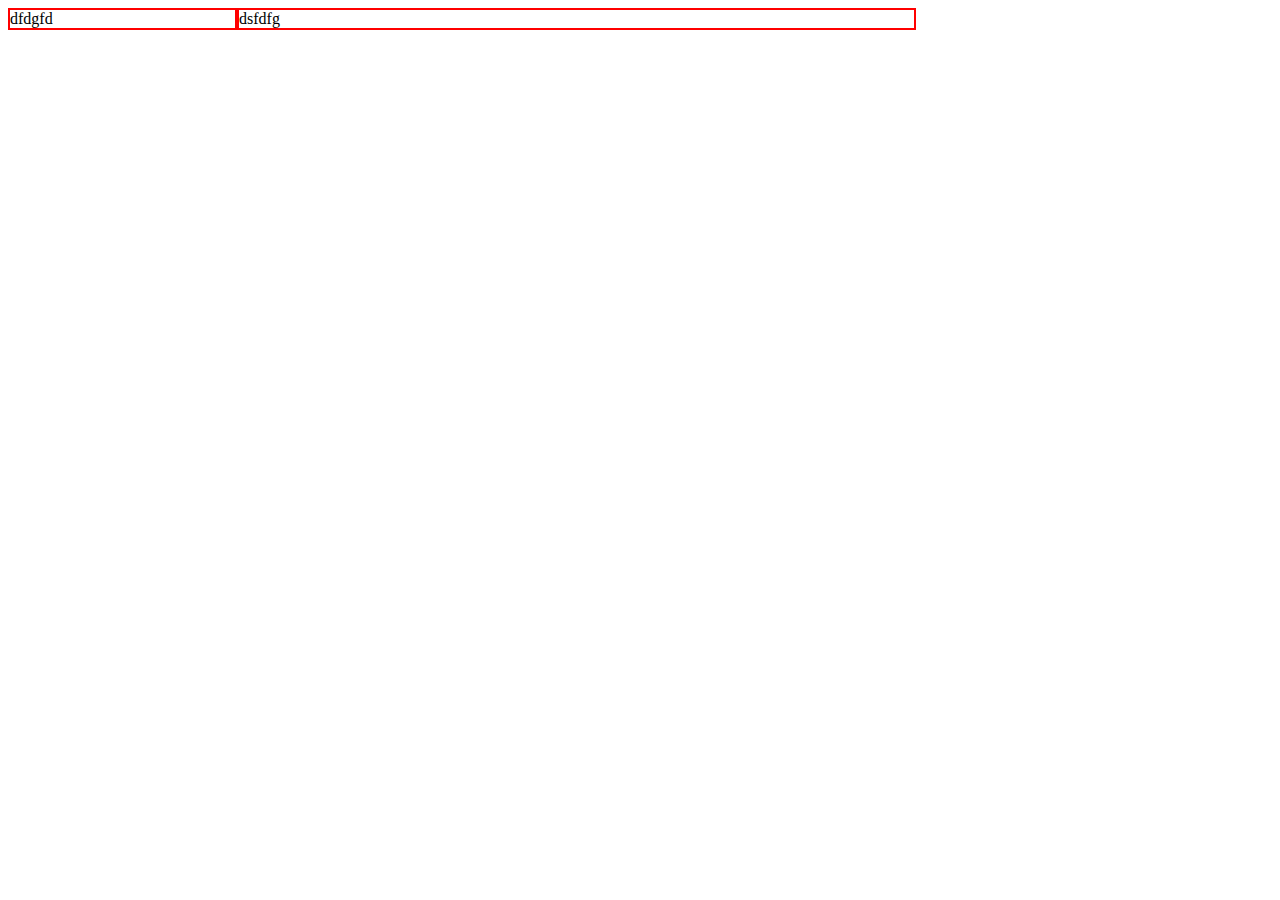
<file: Project_1/index.html>
<!DOCTYPE html>
<html lang="en">
<head>
    <meta charset="UTF-8">
    <meta name="viewport" content="width=device-width, initial-scale=1.0">
    <link rel="stylesheet" href="Style.css">
    <link rel="stylesheet" href="utility.css">
    <title>Spotify</title>
</head>
<body>
    <div class="container flex">
        <div class="left red-border">
            dfdgfd
        </div>
        <div class="right red-border">
            dsfdfg
        </div>
    </div>
</body>
</html>
</file>
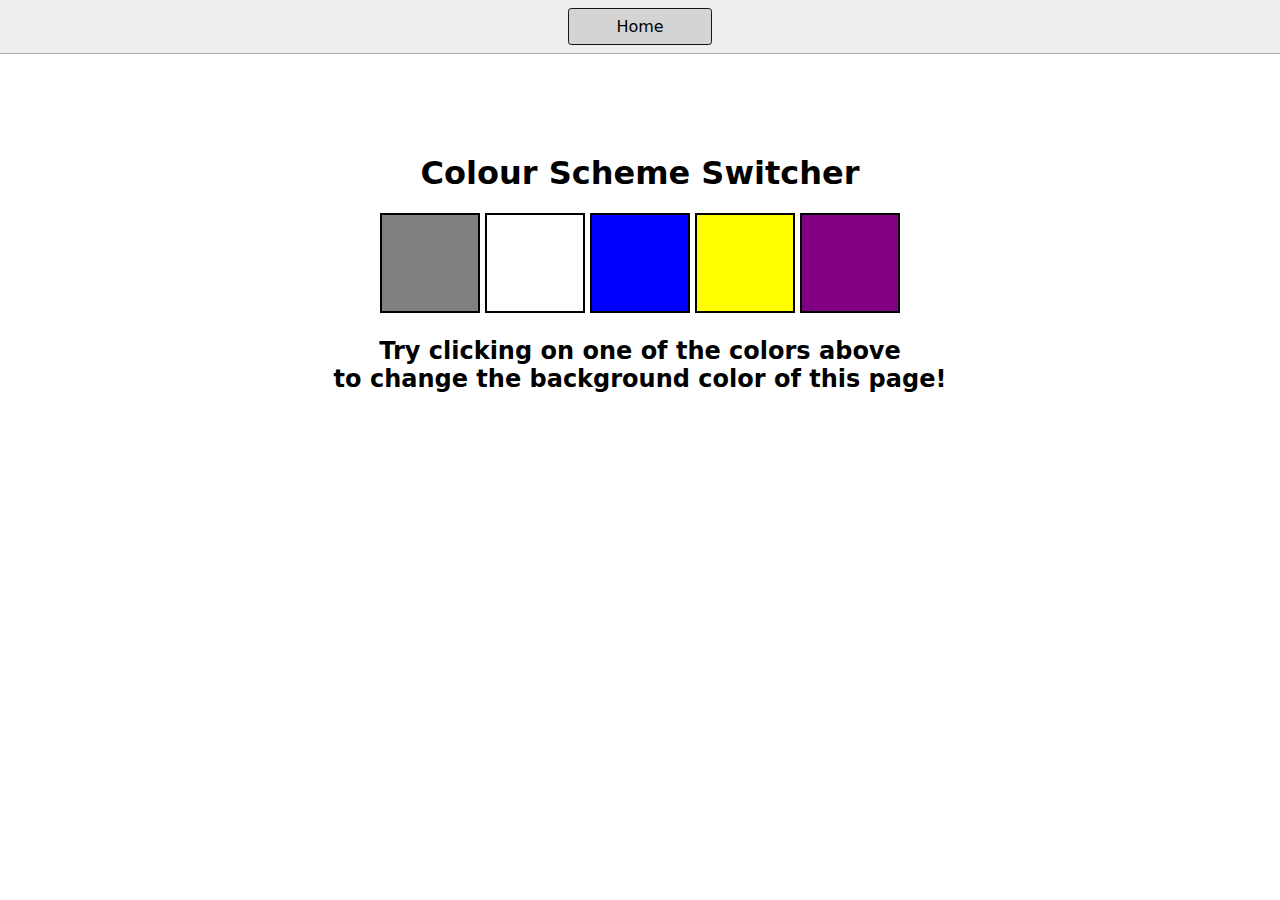
<file: Projects/Project_1/index.html>
<!DOCTYPE html>
<html lang="en">
<head>
    <meta charset="UTF-8">
    <meta name="viewport" content="width=device-width, initial-scale=1.0">
    <title>Colour Changer</title>
    <link rel="stylesheet" href="style.css">
</head>
<body>
    <nav>
        <a href="/" aria-current="page">Home</a>
    </nav>
    
    <div class="box">
        <h1>Colour Scheme Switcher</h1>
        <span class="button" id="gray"></span>
        <span class="button" id="white"></span>
        <span class="button" id="blue"></span>
        <span class="button" id="yellow"></span>
        <span class="button" id="purple"></span>
        <h2>
            Try clicking on one of the colors above
            <span>to change the background color of this page!</span>
        </h2>
    </div>
    <script src="script.js"></script>
</body>
</html>
</file>
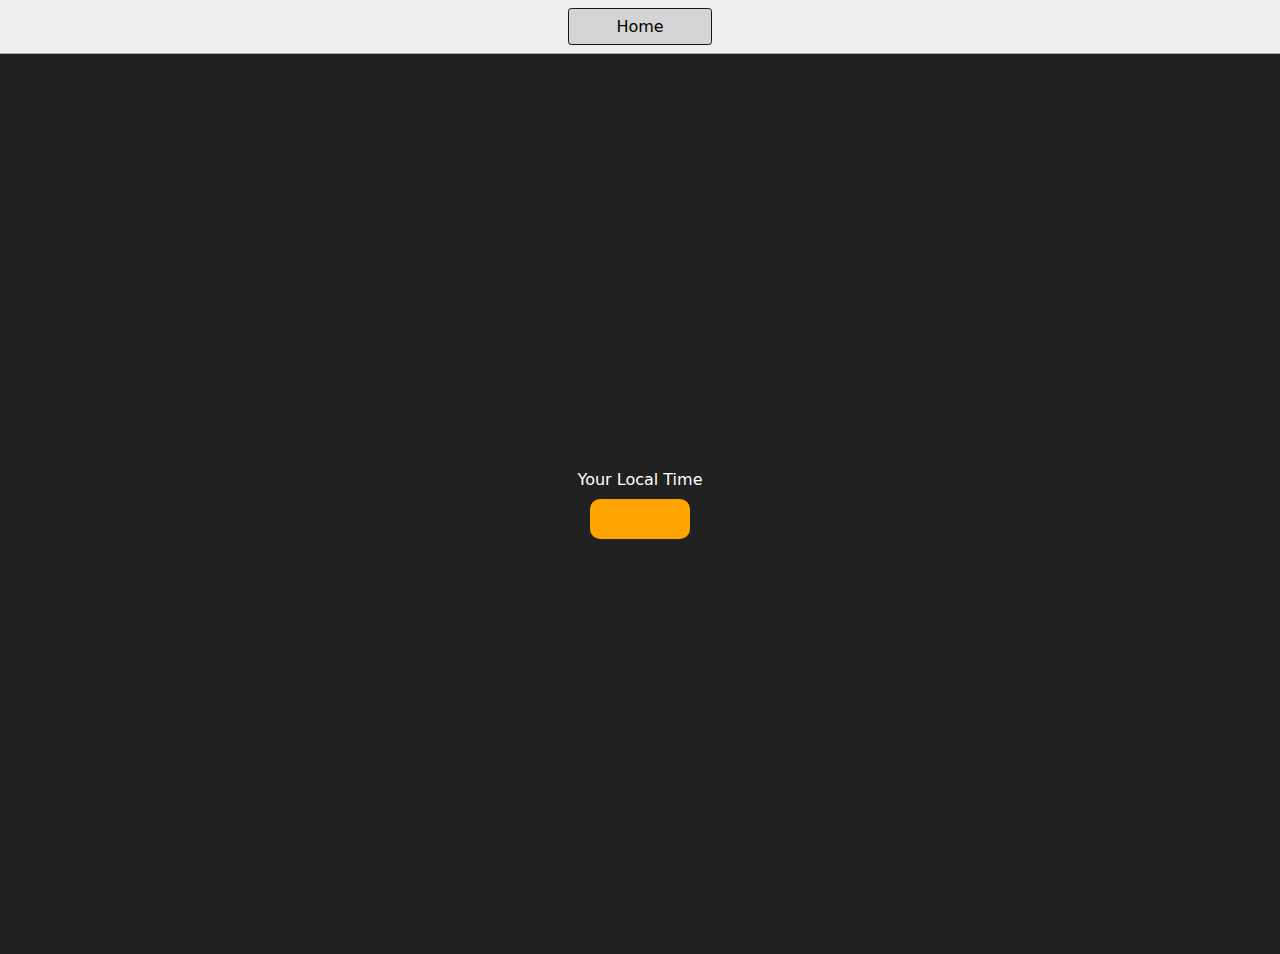
<file: Projects/Project_3/index.html>
<!DOCTYPE html>
<html lang="en">
<head>
    <meta charset="UTF-8">
    <meta name="viewport" content="width=device-width, initial-scale=1.0">
    <title>Digital Clock</title>
    <link rel="stylesheet" href="style.css">
</head>
<body>
    <nav>
        <a href="/" aria-current="page">Home</a>
    </nav>
    <div class="main">
        <div id="banner"><span>Your Local Time</span></div>
        <div id="clock"></div>
    </div>
    <script src="script.js"></script>
</body>
</html>
</file>
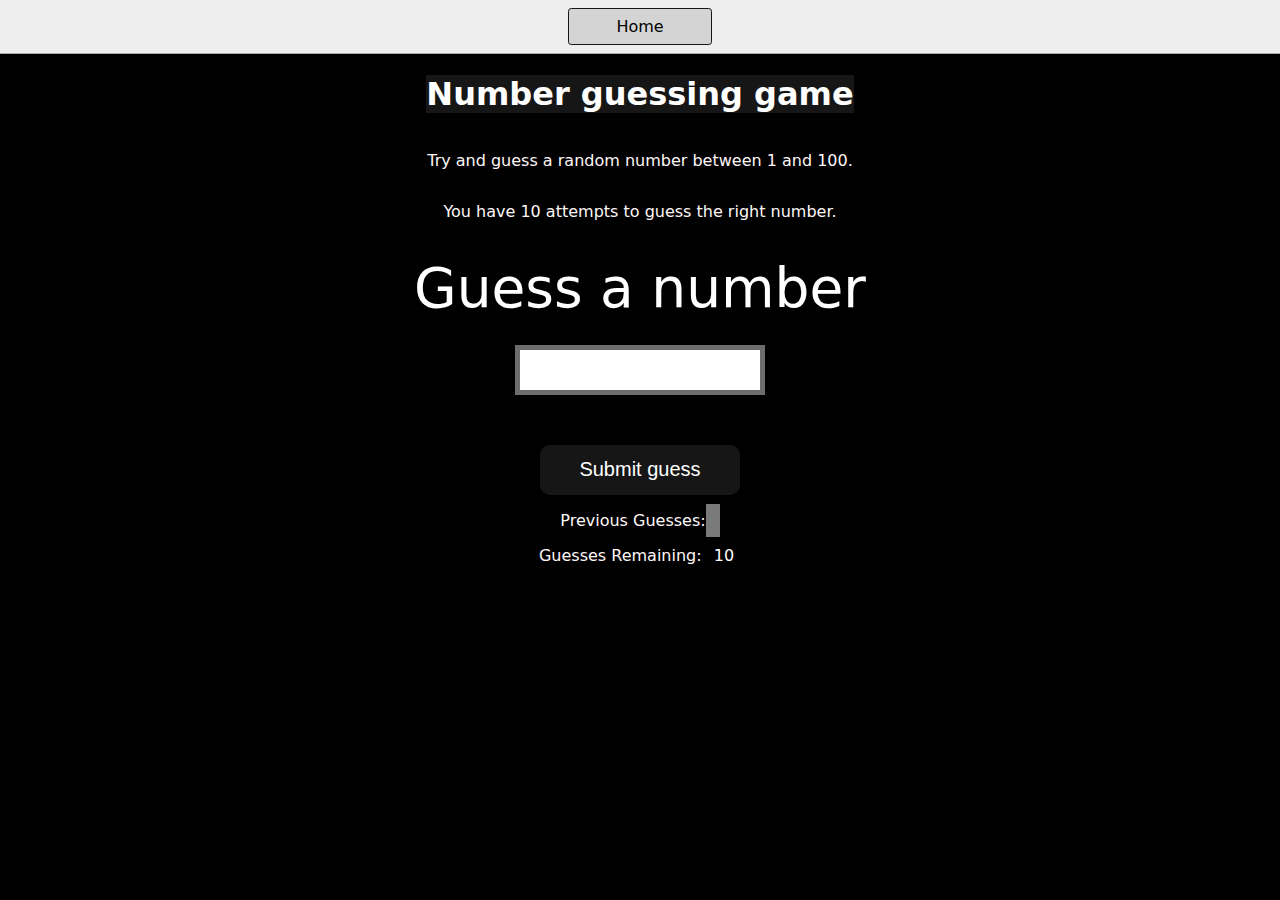
<file: Projects/Project_4/Index.html>
<!DOCTYPE html>
<html lang="en">

<head>
    <meta charset="UTF-8">
    <meta name="viewport" content="width=device-width, initial-scale=1.0">
    <title>Guess Number</title>
    <link rel="stylesheet" href="style.css">
</head>

<body>
    <nav>
        <a href="/" aria-current="page">Home</a>
    </nav>

    <div class="main">
        <h1>Number guessing game</h1>
        <p>Try and guess a random number between 1 and 100.</p>
        <p>You have 10 attempts to guess the right number.</p><br>
        <form class="form">
            <label for="guessField" id="guess">Guess a number</label>
                <input type="text" id="guessField" class="guessField">
                <input type="submit" id="subt" value="Submit guess" class="guessSubmit">
        </form>
        <div class="resultParas">
            <p >Previous Guesses: <span class="guesses"></span></p>
            <p >Guesses Remaining: <span class="lastResult">10</span></p>
            <p class="lowOrHi"></p>
        </div>
    </div>
    <script src="script.js"></script>
</body>

</html>
</file>
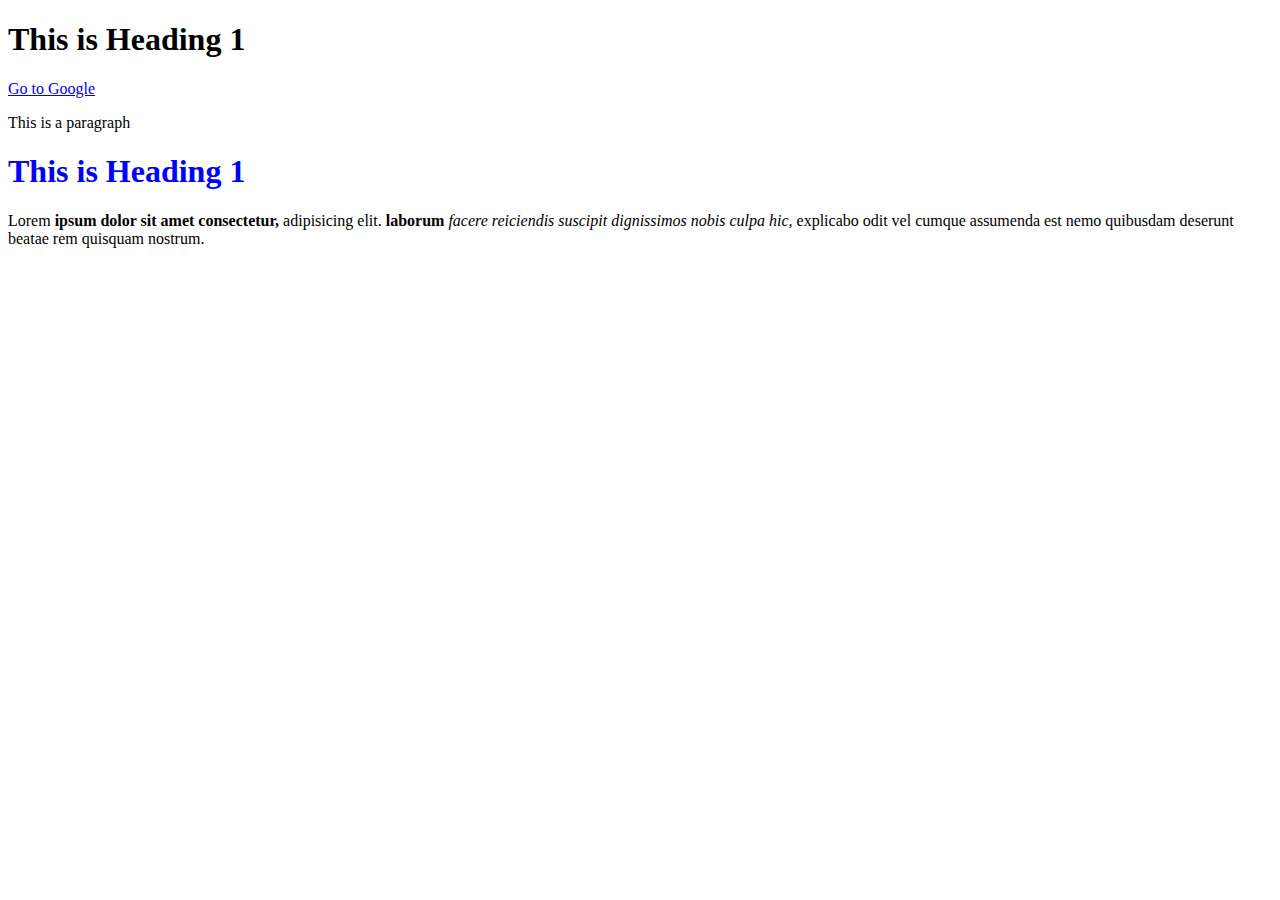
<file: HTML/Day_1.html>
<!DOCTYPE html>
<!--All html document must start with a document type declaration -->

<html>
  <!--The html document start with <html> and end with </html> -->

  <title>Day 1</title>
  <!--This is a title tage used for webite title name-->

  <body>
    <!--The visible part of the html document is between <body> and -->

    <h1>This is Heading 1</h1>
    <!--The element is everything from the start tag to the end tag-->

    <a href="https://www.google.com/">Go to Google</a>
    <!--Attributes provide additional information about element 
        Attributes are always specified in the start tag.
        such as : href, src, width and height, alt, style, lang, title-->

    <p>This is a paragraph</p>
    <!--The html <p> element define a paragraph 
        <hr> : use to horizontal line separate content.
        <br> : use to break line.
        <pre> : use to define preformatted text.-->

    <h1 style="color: blue">This is Heading 1</h1>
    <!--The html style attribute is used to add style to an element
        such as : background-color, color, font-family, font-size, text-align -->

    <p>
      Lorem <b>ipsum dolor sit amet consectetur,</b> adipisicing elit. <strong>laborum</strong>
      <i>facere reiciendis suscipit dignissimos nobis culpa hic,</i> explicabo odit vel
      cumque assumenda est nemo quibusdam deserunt beatae rem quisquam nostrum.
    </p>
    <!--Formatting used for defining text with a special meaning.
        <b> - Bold text
        <strong> - Important text
        <i> - Italic text
        <em> - Emphasized text
        <mark> - Marked text
        <small> - Smaller text
        <del> - Deleted text
        <ins> - Inserted text
        <sub> - Subscript text
        <sup> - Superscript text-->
            
  </body>
</html>
</file>
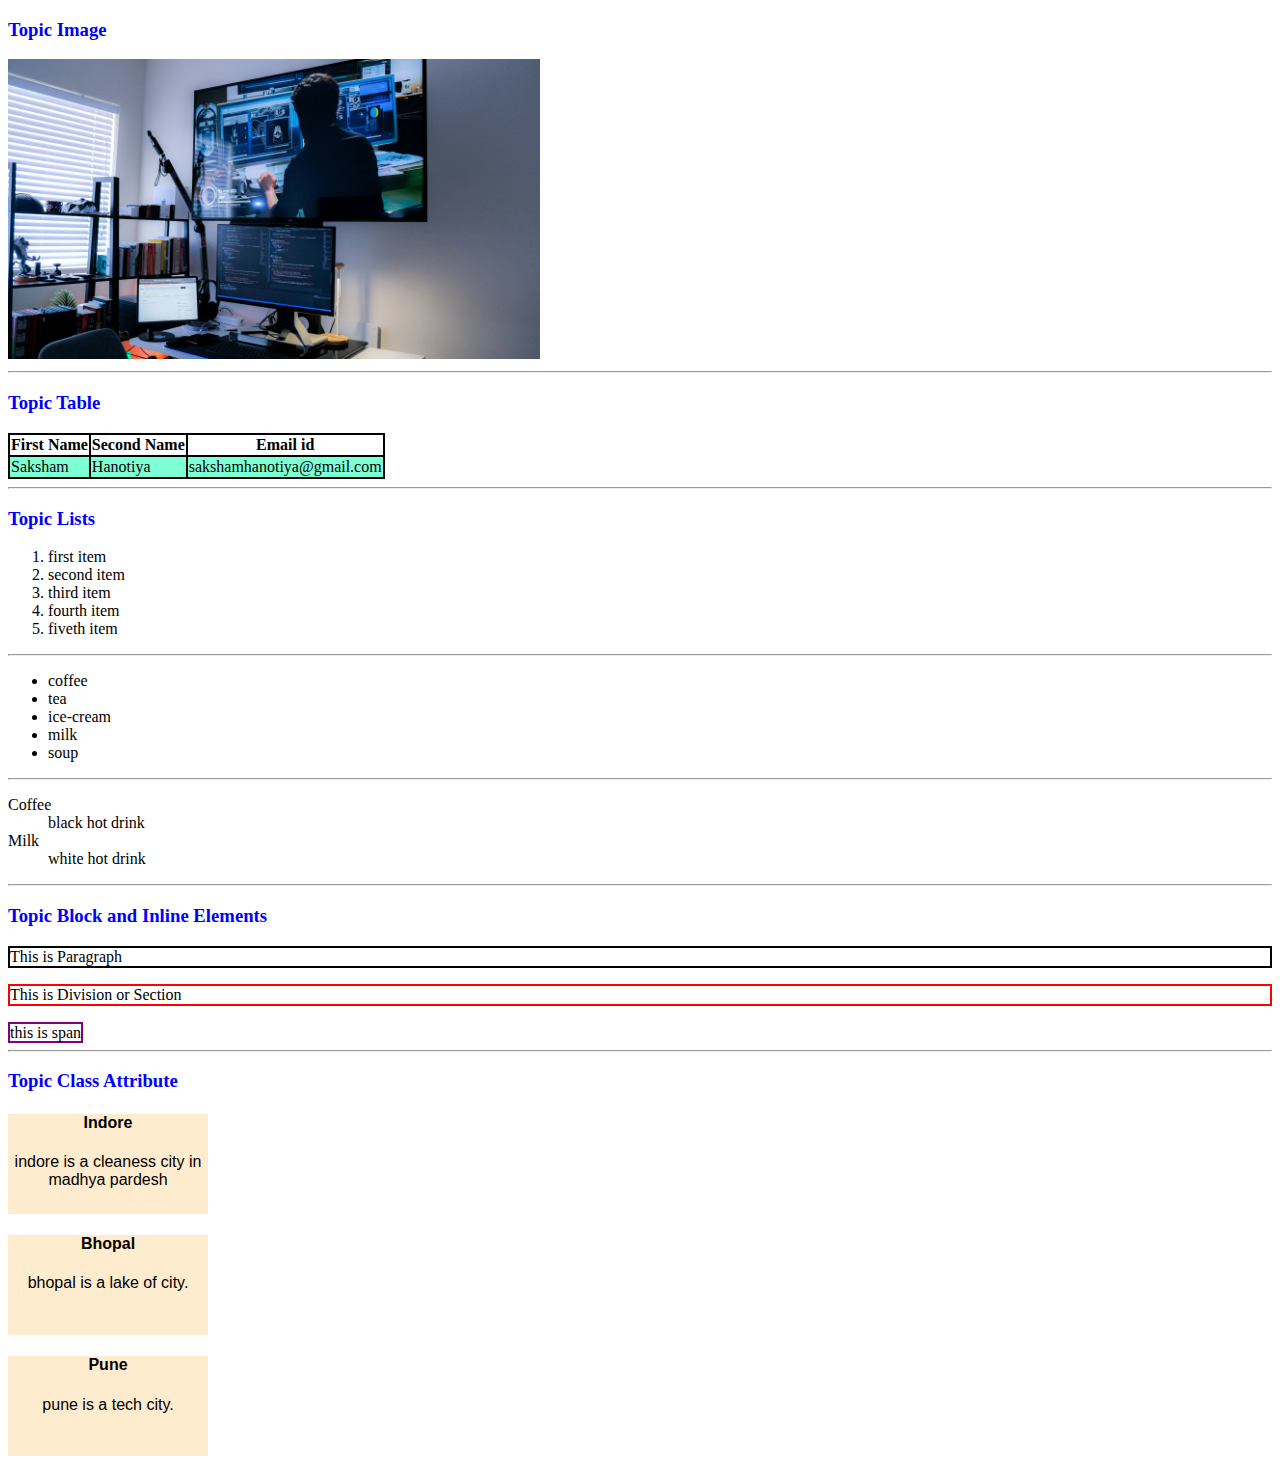
<file: HTML/Day_2.html>
<!DOCTYPE html>
<html>
  <head>
    <title>Day 2</title>

    <!--This is a Internal CSS -->
    <style>
      table, th, td {
        border: 2px solid black;
        border-collapse: collapse;
      }

      td, td {
        background-color: aquamarine;
      }

      .cls{
        background-color: blanchedalmond;
        font-family: 'Segoe UI', Tahoma, Geneva, Verdana, sans-serif;
        text-align: center;
        height: 100px;
        width: 200px;
      }
    </style>
  </head>

  <body>
    <h3 style="color: blue">Topic Image</h3>
    <img src="\Images\coding_setup.jpg" alt="coding_setup" height="300" />
    <!--The HTML <img> tag is used to embed an image in a web page.
        Images are not technically inserted into a web page; images are linked to web pages. 
        The <img> tag creates a holding space for the referenced image.
        The <img> tag is empty, it contains attributes only, and does not have a closing tag.
        The <img> tag has two required attributes:
        src - Specifies the path to the image
        alt - Specifies an alternate text for the image-->
    <hr />

    <h3 style="color: blue">Topic Table</h3>
    <!--HTML tables allow web developers to arrange data into rows and columns.-->
    <table>
      <!--A table cell can contain all sorts of HTML elements: text, images, lists, links, other tables, etc.-->

      <tr>
        <!--tr stands for table row.-->

        <th>First Name</th>
        <!--th stands for table header.-->
        <th>Second Name</th>
        <th>Email id</th>
      </tr>

      <tr>
        <td>Saksham</td>
        <!--td stands for table data.-->
        <td>Hanotiya</td>
        <td>sakshamhanotiya@gmail.com</td>
      </tr>
    </table>
    <hr />

    <h3 style="color: blue">Topic Lists</h3>

    <!-- 1. Ordered List 
        An ordered list starts with the <ol> tag. Each list item starts with the <li> tag.
        
        Type	    Description :-
        type="1"	The list items will be numbered with numbers (default)
        type="A"	The list items will be numbered with uppercase letters
        type="a"	The list items will be numbered with lowercase letters
        type="I"	The list items will be numbered with uppercase roman numbers
        type="i"	The list items will be numbered with lowercase roman numbers-->

    <ol type="1">
      <li>first item</li>
      <li>second item</li>
      <li>third item</li>
      <li>fourth item</li>
      <li>fiveth item</li>
    </ol>
    <hr />

    <!-- 2. Unordered List 
        The HTML <ul> tag defines an unordered (bulleted) list.
        
        Value	Description :-
        disc	Sets the list item marker to a bullet (default)
        circle	Sets the list item marker to a circle
        square	Sets the list item marker to a square
        none	The list items will not be marked-->
    <ul>
      <li>coffee</li>
      <li>tea</li>
      <li>ice-cream</li>
      <li>milk</li>
      <li>soup</li>
    </ul>
    <hr />

    <!-- 3. Description List
        A description list is a list of terms, with a description of each term.
        
        Use the HTML <dl> element to define a description list
        Use the HTML <dt> element to define the description term
        Use the HTML <dd> element to describe the term in a description list-->
    <dl>
      <dt>Coffee</dt>
      <dd>black hot drink</dd>
      <dt>Milk</dt>
      <dd>white hot drink</dd>
    </dl>
    <hr />

    <h3 style="color: blue">Topic Block and Inline Elements</h3>

    <!-- 1. Block Level Element
        A block-level element always takes up the full width availabl.
        Two commonly used block elements are: <p> and <div>.-->
    <p style="border: 2px solid black">This is Paragraph</p>
    <div style="border: 2px solid red">This is Division or Section</div>
    <br />

    <!-- 2. Inline Level Element
        An inline element does not start on a new line.
        An inline element only takes up as much width as necessary.
        This is a <span> element inside a paragraph.-->
    <span style="border: 2px solid purple">this is span</span>
    <hr />

    <h3 style="color: blue">Topic Class Attribute</h3>

    <!--Class Attribute
        The class attribute is often used to point to a class name in a style sheet. 
        It can also be used by a JavaScript to access and manipulate elements with the specific class name.
        1. The HTML class attribute specifies one or more class names for an element
        2. Classes are used by CSS and JavaScript to select and access specific elements
        3. The class attribute can be used on any HTML element
        4. The class name is case sensitive
        5. Different HTML elements can point to the same class name
        6. JavaScript can access elements with a specific class name with the getElementsByClassName() method-->

        <div class="cls">
            <h4>Indore</h4>
            <p>indore is a cleaness city in madhya pardesh</p>
        </div>

        <div class="cls">
            <h4>Bhopal</h4>
            <p>bhopal is a lake of city.</p>
        </div>

        <div class="cls">
            <h4>Pune</h4>
            <p>pune is a tech city.</p>
        </div>
  </body>
</html>
</file>
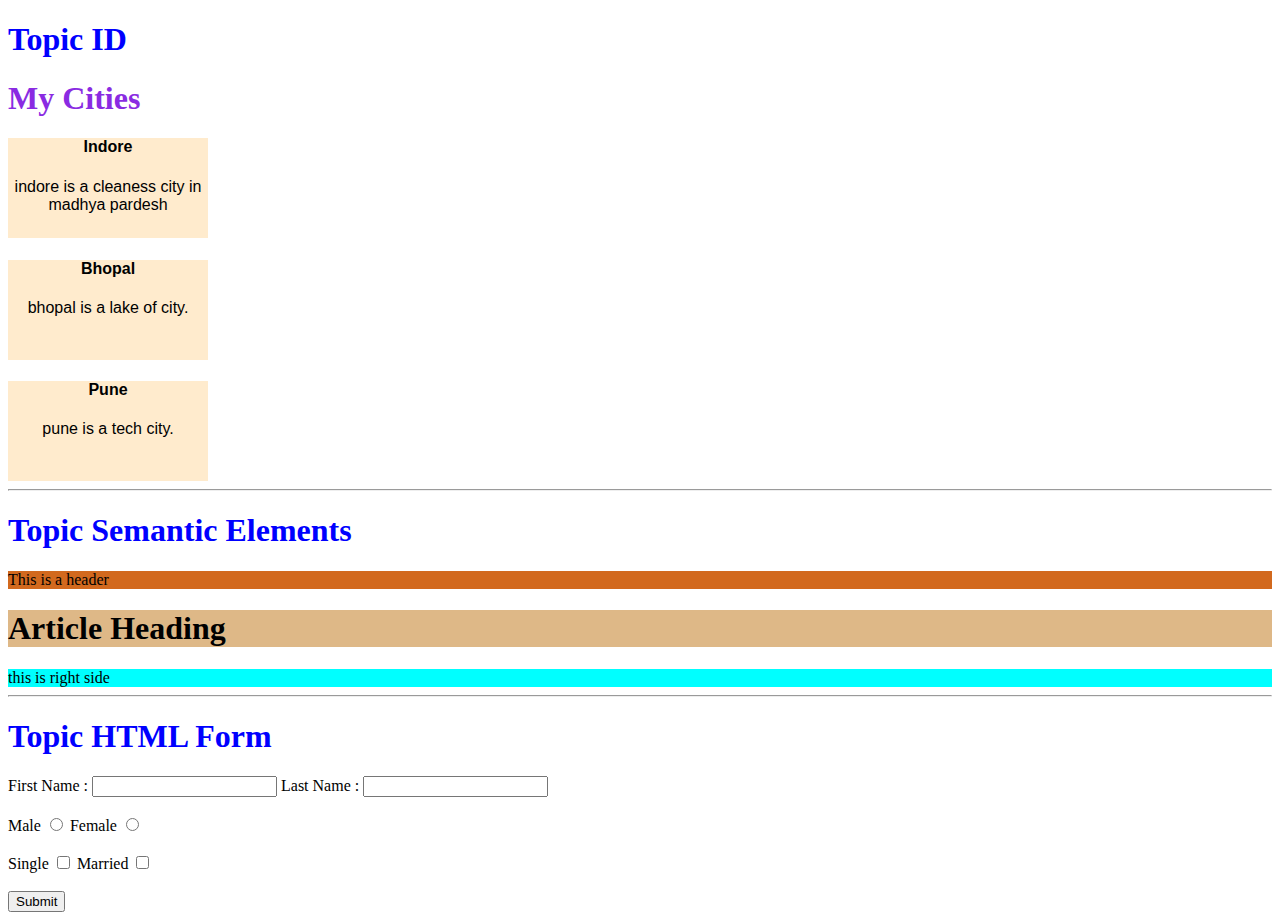
<file: HTML/Day_3.html>
<!DOCTYPE html>
<html lang="en">
  <head>
    <meta charset="UTF-8" />
    <meta name="viewport" content="width=device-width, initial-scale=1.0" />
    <title>Day 3</title>
    <style>
      /*The "." is used for class in html*/
      .cls {
        background-color: blanchedalmond;
        font-family: "Segoe UI", Tahoma, Geneva, Verdana, sans-serif;
        text-align: center;
        height: 100px;
        width: 200px;
      }

      /*The "#" is used for ID in html*/
      #header {
        color: blueviolet;
      }
    </style>
  </head>
  <body>
    <h1 style="color: blue">Topic ID</h1>
    <!--The id attribute specifies a unique id for an HTML element. The value of the id attribute must be unique within the HTML document.
        The id attribute is used to point to a specific style declaration in a style sheet. 
        It is also used by JavaScript to access and manipulate the element with the specific id.-->

    <h1 id="header">My Cities</h1>
    <div class="cls">
      <h4>Indore</h4>
      <p>indore is a cleaness city in madhya pardesh</p>
    </div>

    <div class="cls">
      <h4>Bhopal</h4>
      <p>bhopal is a lake of city.</p>
    </div>

    <div class="cls">
      <h4>Pune</h4>
      <p>pune is a tech city.</p>
    </div>
    <hr>

    <h1 style="color: blue;">Topic Semantic Elements</h1>
    <!--A semantic element clearly describes its meaning to both the browser and the developer.
        Examples of non-semantic elements: <div> and <span> - Tells nothing about its content.
        Examples of semantic elements: <form>, <table>, and <article> - Clearly defines its content.-->
    <header style="background-color: chocolate;">
        This is a header
    </header>

    <article style="background-color: burlywood;">
        <h1>Article Heading</h1>
    </article>

    <aside style="background-color: aqua;">
        this is right side 
    </aside>
    <hr>

    <h1 style="color: blue;">Topic HTML Form</h1>
    <!--An HTML form is used to collect user input. The user input is most often sent to a server for processing.
        The HTML <form> element is used to create an HTML form for user input:-->

    <form>
      
      <label>First Name :  </label> <!--The <label> element is useful for screen-reader users, because the screen-reader will read out loud the label when the user focuses on the input element.-->
      
      <input type="text"> <!--The <input type="text"> defines a single-line input field for text input.-->
      <label>Last Name : </label>
      <input type="text"><br><br>

      <label for="male">Male </label>
      <input type="radio">  <!--Radio buttons let a user select ONE of a limited number of choices.-->
      <label for="female">Female </label>
      <input type="radio"><br><br>

      <label for="single">Single </label>
      <input type="checkbox">
      <label for="married">Married </label>
      <input type="checkbox"><br><br>

      <button type="button" onclick="alert('Sucessfully Submit')">Submit</button> <!--The <button> element defines a clickable button:-->
      
    </form>
  </body>
</html>
</file>
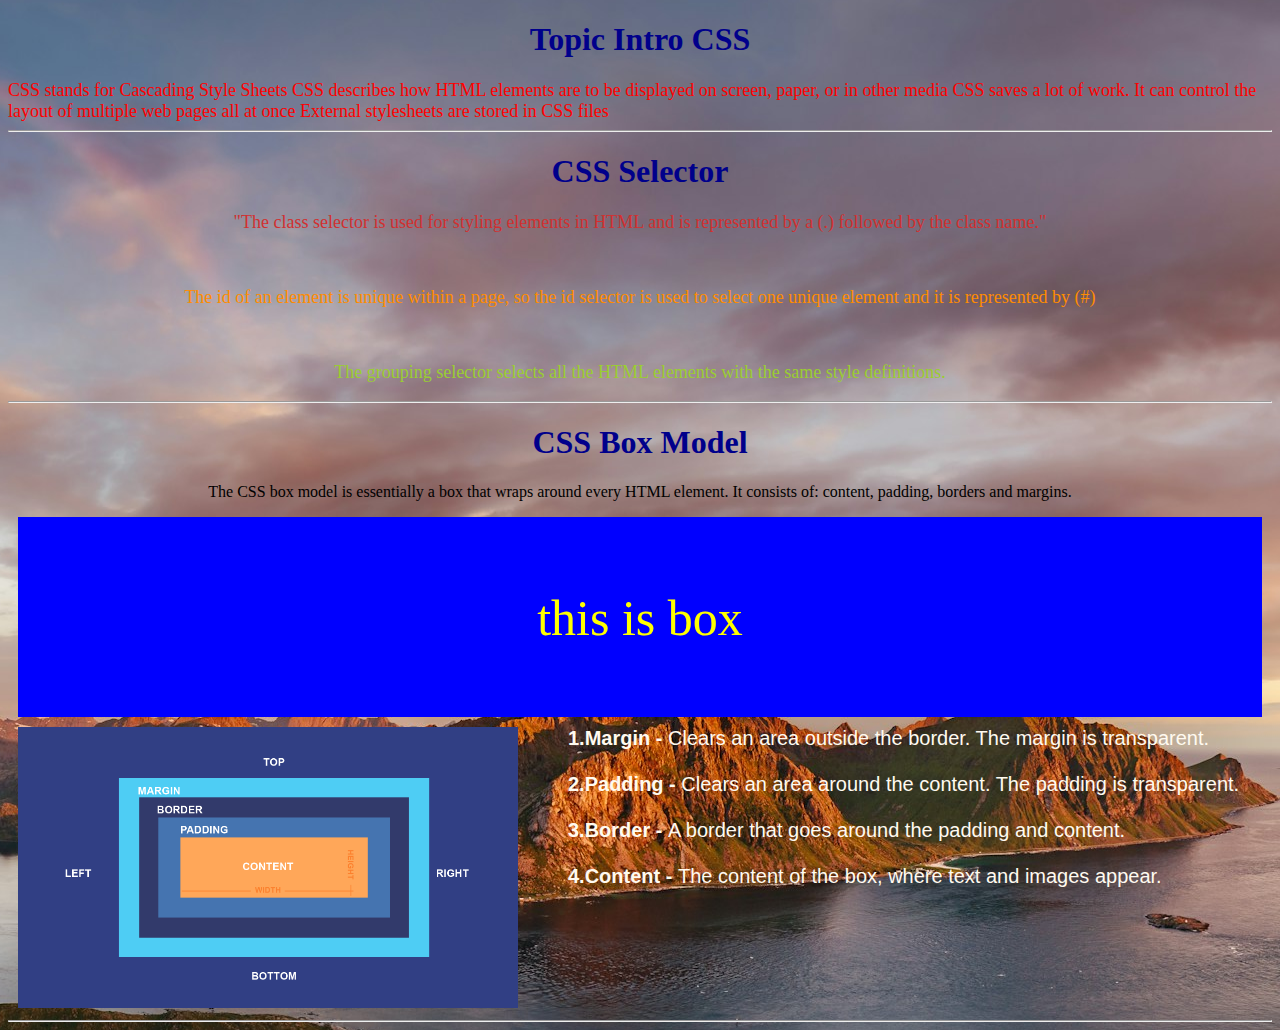
<file: HTML/Day_4.html>
<!DOCTYPE html>
<html lang="en">
  <head>
    <meta charset="UTF-8" />
    <meta name="viewport" content="width=device-width, initial-scale=1.0" />
    <title>Day 4</title>

    <link rel="stylesheet" href="/CSS/Day_4.css" />
  </head>
  <body>
    <h1 id="topic">Topic Intro CSS</h1>
    <div class="intro">
      CSS stands for Cascading Style Sheets CSS describes how HTML elements are
      to be displayed on screen, paper, or in other media CSS saves a lot of
      work. It can control the layout of multiple web pages all at once External
      stylesheets are stored in CSS files
    </div>
    <hr />

    <h1 id="topic">CSS Selector</h1>
    <p class="selecls">
      "The class selector is used for styling elements in HTML and is
      represented by a (.) followed by the class name."
    </p>
    <br />

    <p id="seleid">
      The id of an element is unique within a page, so the id selector is used
      to select one unique element and it is represented by (#)
    </p>
    <br />

    <p id="selegroup">
      The grouping selector selects all the HTML elements with the same style
      definitions.
    </p>
    <hr />

    <h1 id="topic">CSS Box Model</h1>
    <p>
      The CSS box model is essentially a box that wraps around every HTML
      element. It consists of: content, padding, borders and margins.
    </p>
    <div class="box">this is box</div>
    <div class="container">
      <div id="box1"><img src="/Images/box_model.png" alt="" /></div>
      <br />
      <div id="box2">
        <div>
          <b>1.Margin - </b>Clears an area outside the border.
          The margin is transparent.
        </div>
        <br />

        <div>
          <b>2.Padding - </b>Clears an area around the content. The padding is
          transparent.
        </div>
        <br />

        <div>
          <b>3.Border - </b>A border that goes around the padding and content.
        </div>
        <br />

        <div>
          <b>4.Content - </b> The content of the box, where text and images
          appear.
        </div>

      </div>
    </div>
    <hr>

  </body>
</html>
</file>
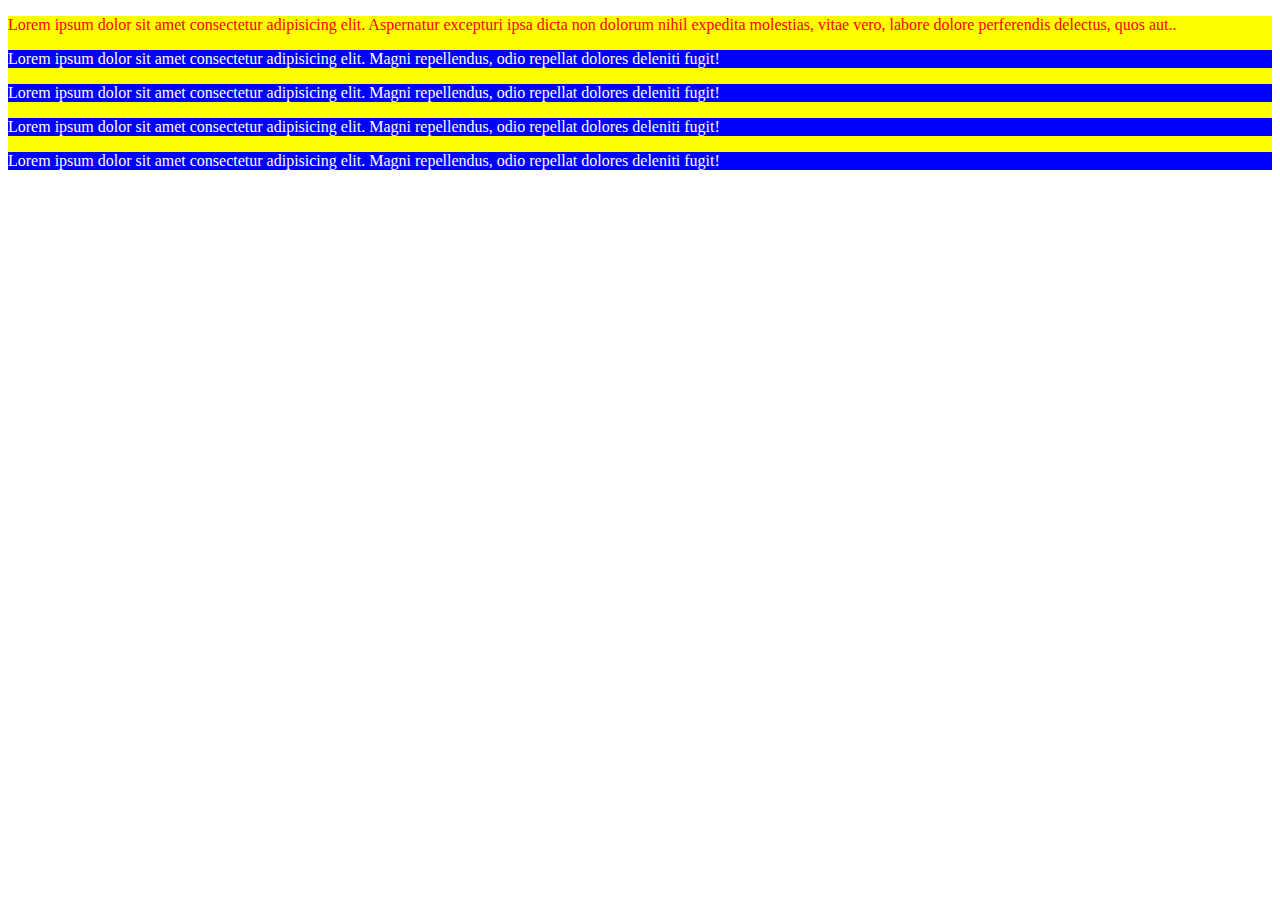
<file: HTML/Day_5.html>
<!DOCTYPE html>
<html lang="en">
  <head>
    <meta charset="UTF-8" />
    <meta name="viewport" content="width=device-width, initial-scale=1.0" />
    <title>Day 5</title>
    <link rel="stylesheet" href="/CSS/Day_5.css" />
  </head>
  <body>
    <!-- Write html and css code to style a paragraph inside a div which contains 5 other paragraphs. The first paragraph must have background color yellow and text color red. The other paragraphs must have background color blue and text color white. The HMTL is written below for your reference. Do not change this html -->
    <div>
      <p>
        Lorem ipsum dolor sit amet consectetur adipisicing elit. Aspernatur
        excepturi ipsa dicta non dolorum nihil expedita molestias, vitae vero,
        labore dolore perferendis delectus, quos aut..
      </p>
      <p>
        Lorem ipsum dolor sit amet consectetur adipisicing elit. Magni
        repellendus, odio repellat dolores deleniti fugit!
      </p>
      <p>
        Lorem ipsum dolor sit amet consectetur adipisicing elit. Magni
        repellendus, odio repellat dolores deleniti fugit!
      </p>
      <p>
        Lorem ipsum dolor sit amet consectetur adipisicing elit. Magni
        repellendus, odio repellat dolores deleniti fugit!
      </p>
      <p>
        Lorem ipsum dolor sit amet consectetur adipisicing elit. Magni
        repellendus, odio repellat dolores deleniti fugit!
      </p>
    </div>
    <div></div>
    <div></div>
  </body>
</html>
</file>
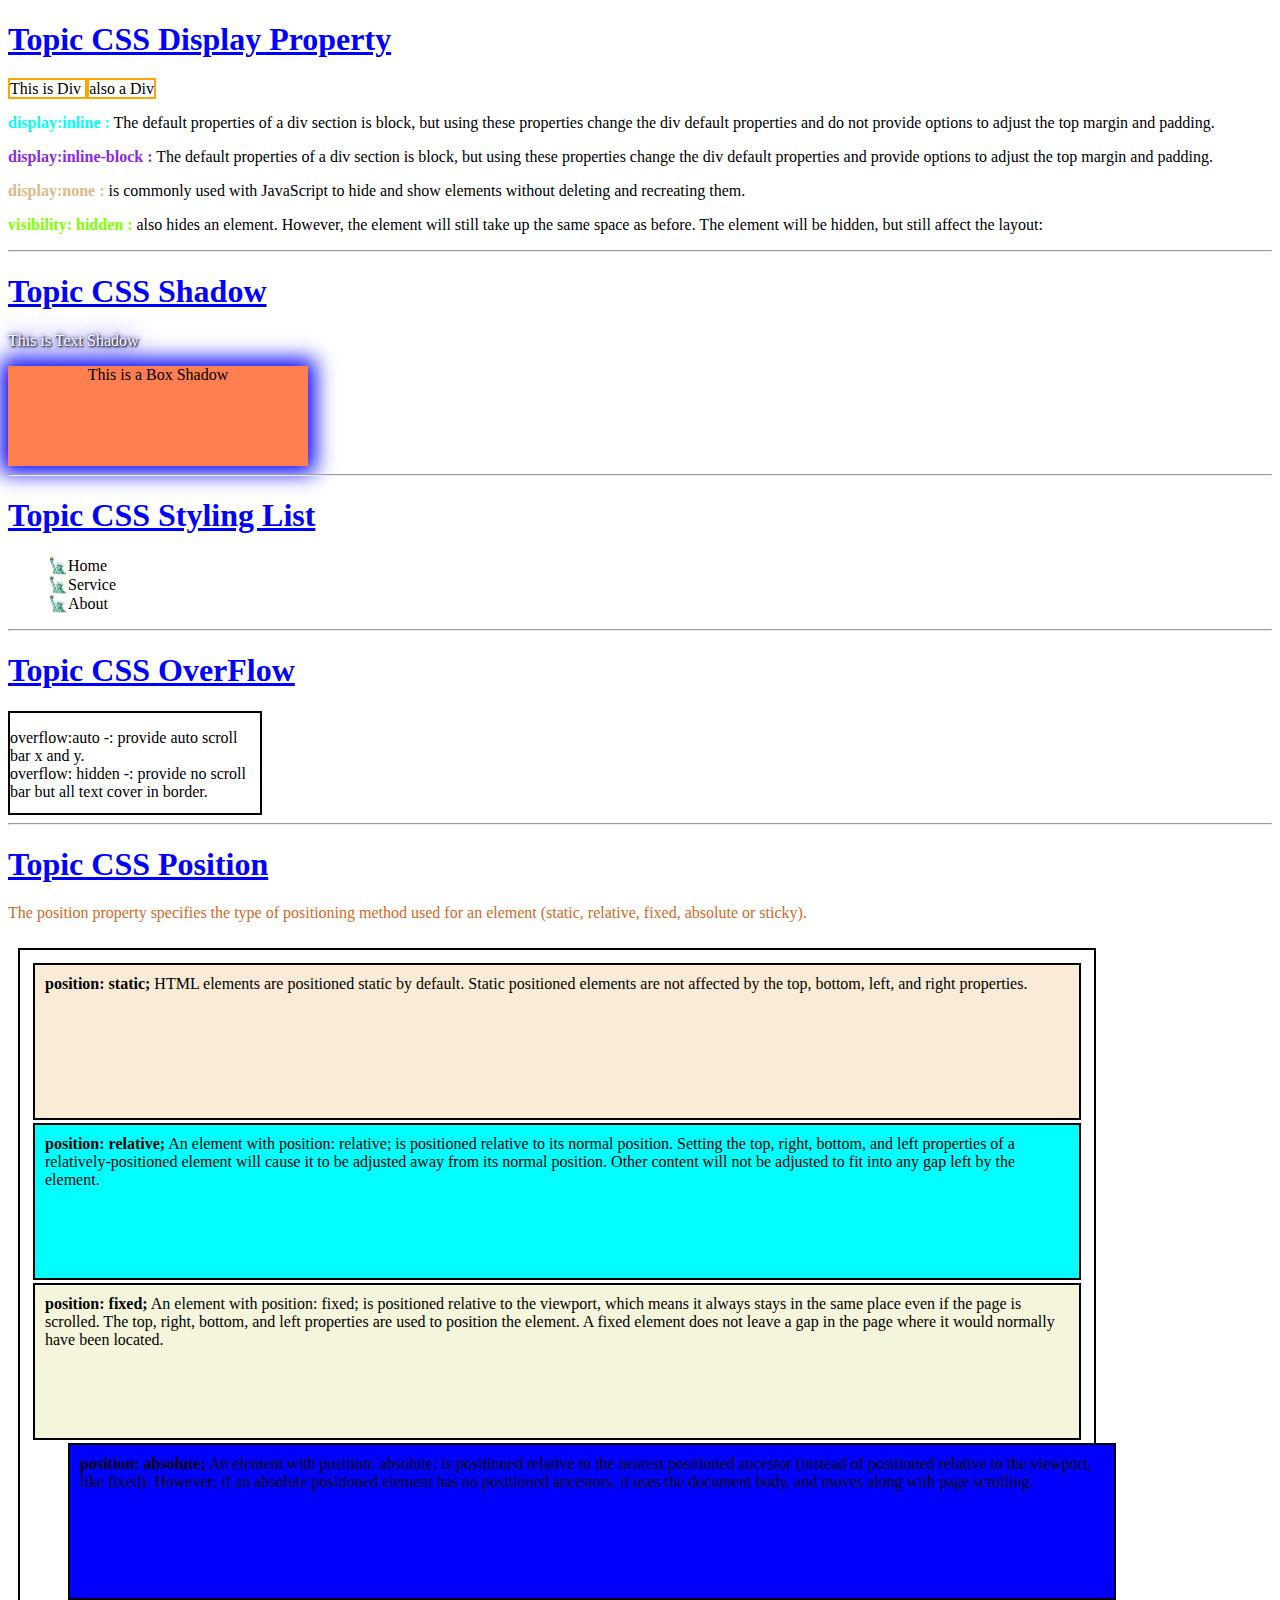
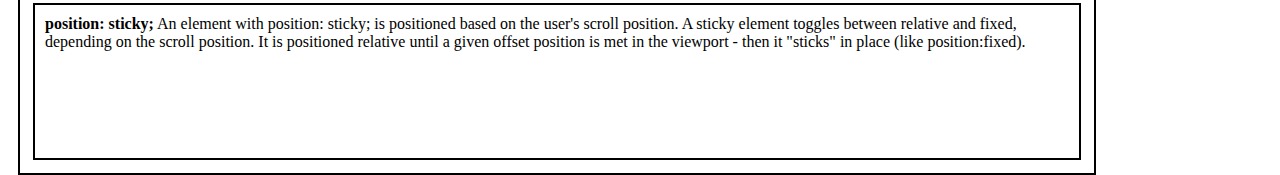
<file: HTML/Day_6.html>
<!DOCTYPE html>
<html lang="en">
  <head>
    <meta charset="UTF-8" />
    <meta name="viewport" content="width=device-width, initial-scale=1.0" />
    <title>Day 6</title>

    <link rel="stylesheet" href="/CSS/Day_6.css" />
  </head>
  <body>
    <h1 class="topic"><u>Topic CSS Display Property</u></h1>
    <!--The display property is used to specify how an element is shown on a web page.
        Every HTML element has a default display value, depending on what type of element it is. The default display value for most elements is block or inline.
        The display property is used to change the default display behavior of HTML elements. -->

    <div class="box">
      <!--This is block line element -->
      This is Div
    </div>
    <div class="box">also a Div</div>
    <p>
      <b style="color: aqua">display:inline :</b> The default properties of a
      div section is block, but using these properties change the div default
      properties and do not provide options to adjust the top margin and
      padding.
    </p>
    <p>
      <b style="color: blueviolet">display:inline-block :</b> The default
      properties of a div section is block, but using these properties change
      the div default properties and provide options to adjust the top margin
      and padding.
    </p>
    <p>
      <b style="color: burlywood">display:none :</b> is commonly used with
      JavaScript to hide and show elements without deleting and recreating them.
    </p>
    <p>
      <b style="color: chartreuse">visibility: hidden :</b> also hides an
      element. However, the element will still take up the same space as before.
      The element will be hidden, but still affect the layout:
    </p>
    <hr />

    <h1 class="topic"><u>Topic CSS Shadow</u></h1>
    <!-- With CSS you can add shadow to text and to elements. -->
    <p class="text-shadow">This is Text Shadow</p>
    <div class="box-shadow">This is a Box Shadow</div>
    <hr />

    <h1 class="topic"><u>Topic CSS Styling List</u></h1>
    <nav>
      <ol>
        <li>Home</li>
        <li>Service</li>
        <li>About</li>
      </ol>
    </nav>
    <hr />

    <h1 class="topic"><u>Topic CSS OverFlow</u></h1>
    <div class="overBox">
      <p>
        overflow:auto -: provide auto scroll bar x and y. <br />
        overflow: hidden -: provide no scroll bar but all text cover in border.
      </p>
    </div>
    <hr />

    <h1 class="topic"><u>Topic CSS Position</u></h1>
    <p style="color: chocolate">
      The position property specifies the type of positioning method used for an
      element (static, relative, fixed, absolute or sticky).
    </p>
    <div class="parent">
      <div class="container box1">
        <b>position: static;</b> HTML elements are positioned static by default.
        Static positioned elements are not affected by the top, bottom, left,
        and right properties.
      </div>
      <div class="container box2">
        <b>position: relative;</b> An element with position: relative; is
        positioned relative to its normal position. Setting the top, right,
        bottom, and left properties of a relatively-positioned element will
        cause it to be adjusted away from its normal position. Other content
        will not be adjusted to fit into any gap left by the element.
      </div>
      <div class="container box3">
        <b>position: fixed;</b> An element with position: fixed; is positioned
        relative to the viewport, which means it always stays in the same place
        even if the page is scrolled. The top, right, bottom, and left
        properties are used to position the element. A fixed element does not
        leave a gap in the page where it would normally have been located.
      </div>
      <div class="container box4">
        <b>position: absolute;</b> An element with position: absolute; is
        positioned relative to the nearest positioned ancestor (instead of
        positioned relative to the viewport, like fixed). However; if an
        absolute positioned element has no positioned ancestors, it uses the
        document body, and moves along with page scrolling.
      </div>
      <div class="container box5">
        <b>position: sticky;</b> An element with position: sticky; is positioned
        based on the user's scroll position. A sticky element toggles between
        relative and fixed, depending on the scroll position. It is positioned
        relative until a given offset position is met in the viewport - then it
        "sticks" in place (like position:fixed).
      </div>
    </div>
  </body>
</html>
</file>
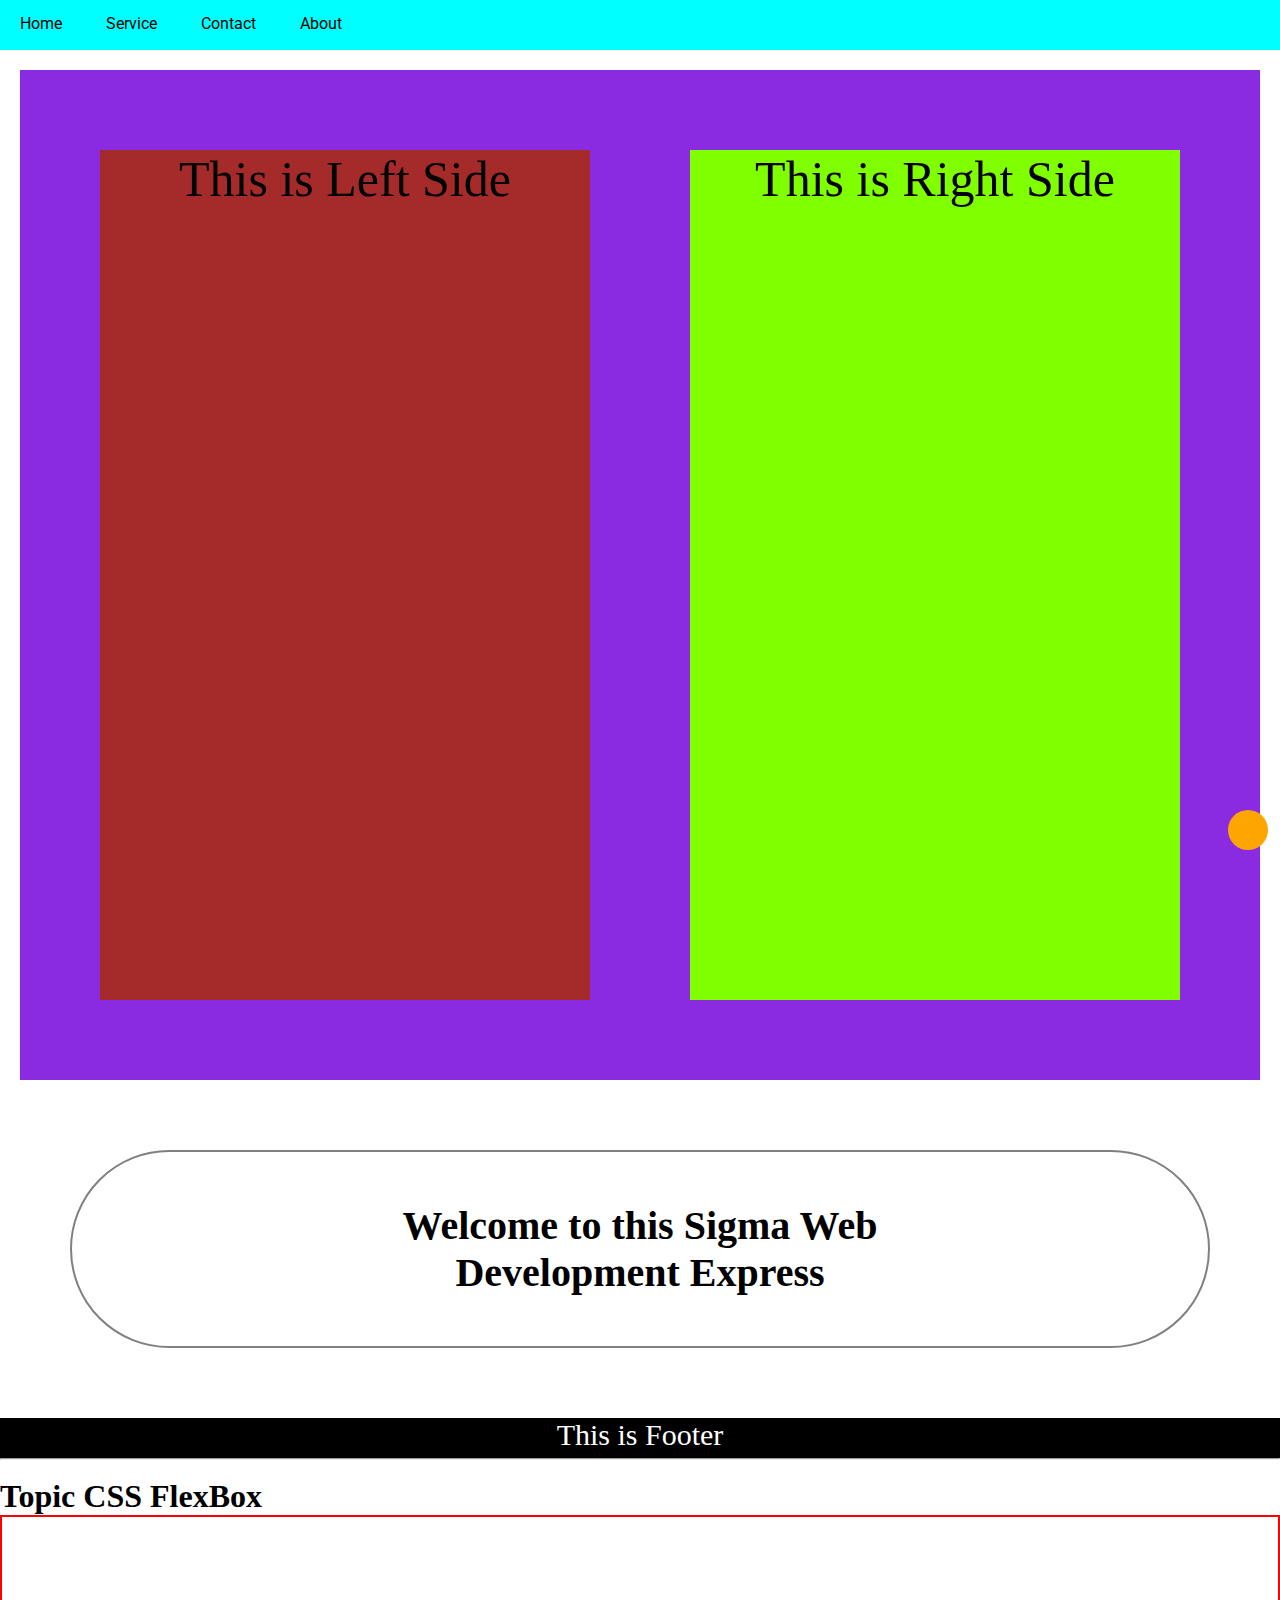
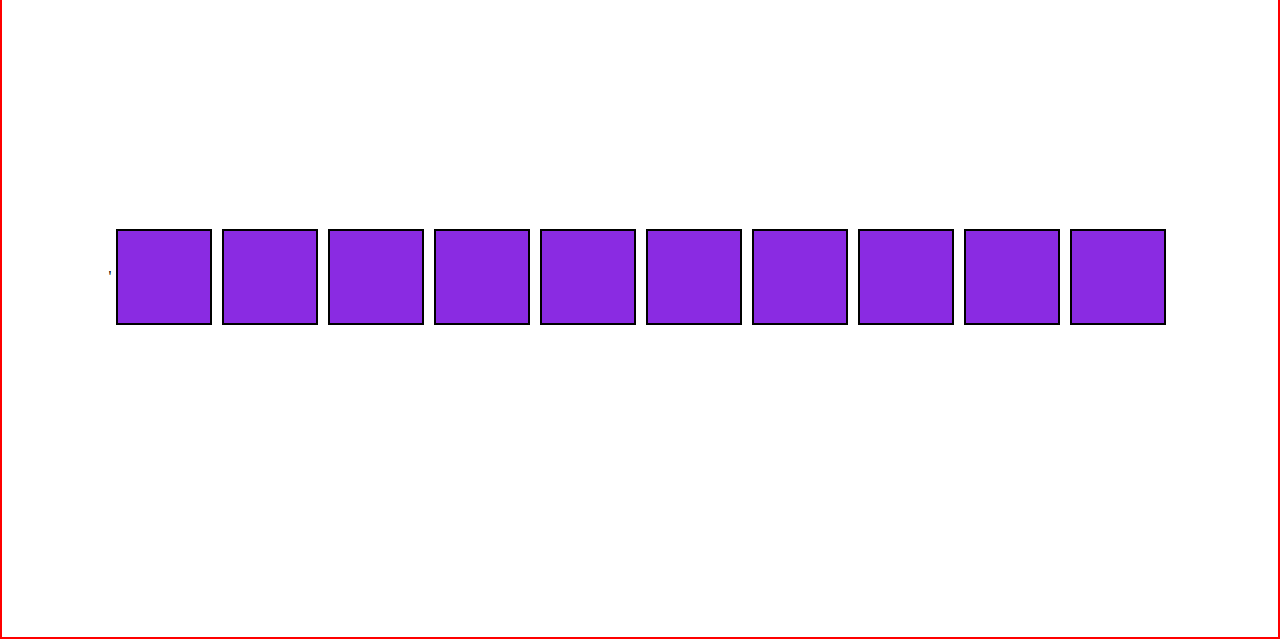
<file: HTML/Day_8.html>
<!DOCTYPE html>
<html lang="en">
  <head>
    <meta charset="UTF-8" />
    <meta name="viewport" content="width=device-width, initial-scale=1.0" />
    <title>Day 8</title>
    <link rel="stylesheet" href="/CSS/Day_8.css" />
  </head>
  <body>
    <nav>
      <ul>
        <li>Home</li>
        <li>Service</li>
        <li>Contact</li>
        <li>About</li>
      </ul>
    </nav>

    <div class="dashboard">
      <div class="leftSide">This is Left Side</div>
      <div class="rightSide">This is Right Side</div>
    </div>

    <div class="service">
        <h2>Welcome to this Sigma Web <br> Development Express</h2>
    </div>

    <div class="orange-box">

    </div>
    <footer>
        This is Footer
    </footer>
    <hr>
    <br>
    <h1>Topic CSS FlexBox</h1>
    <main>
        <div class="container">'
            <div class="item"></div>
            <div class="item"></div>
            <div class="item"></div>
            <div class="item"></div>
            <div class="item"></div>
            <div class="item"></div>
            <div class="item"></div>
            <div class="item"></div>
            <div class="item"></div>
            <div class="item"></div>
        </div>
    </main>
  </body>
</html>
</file>
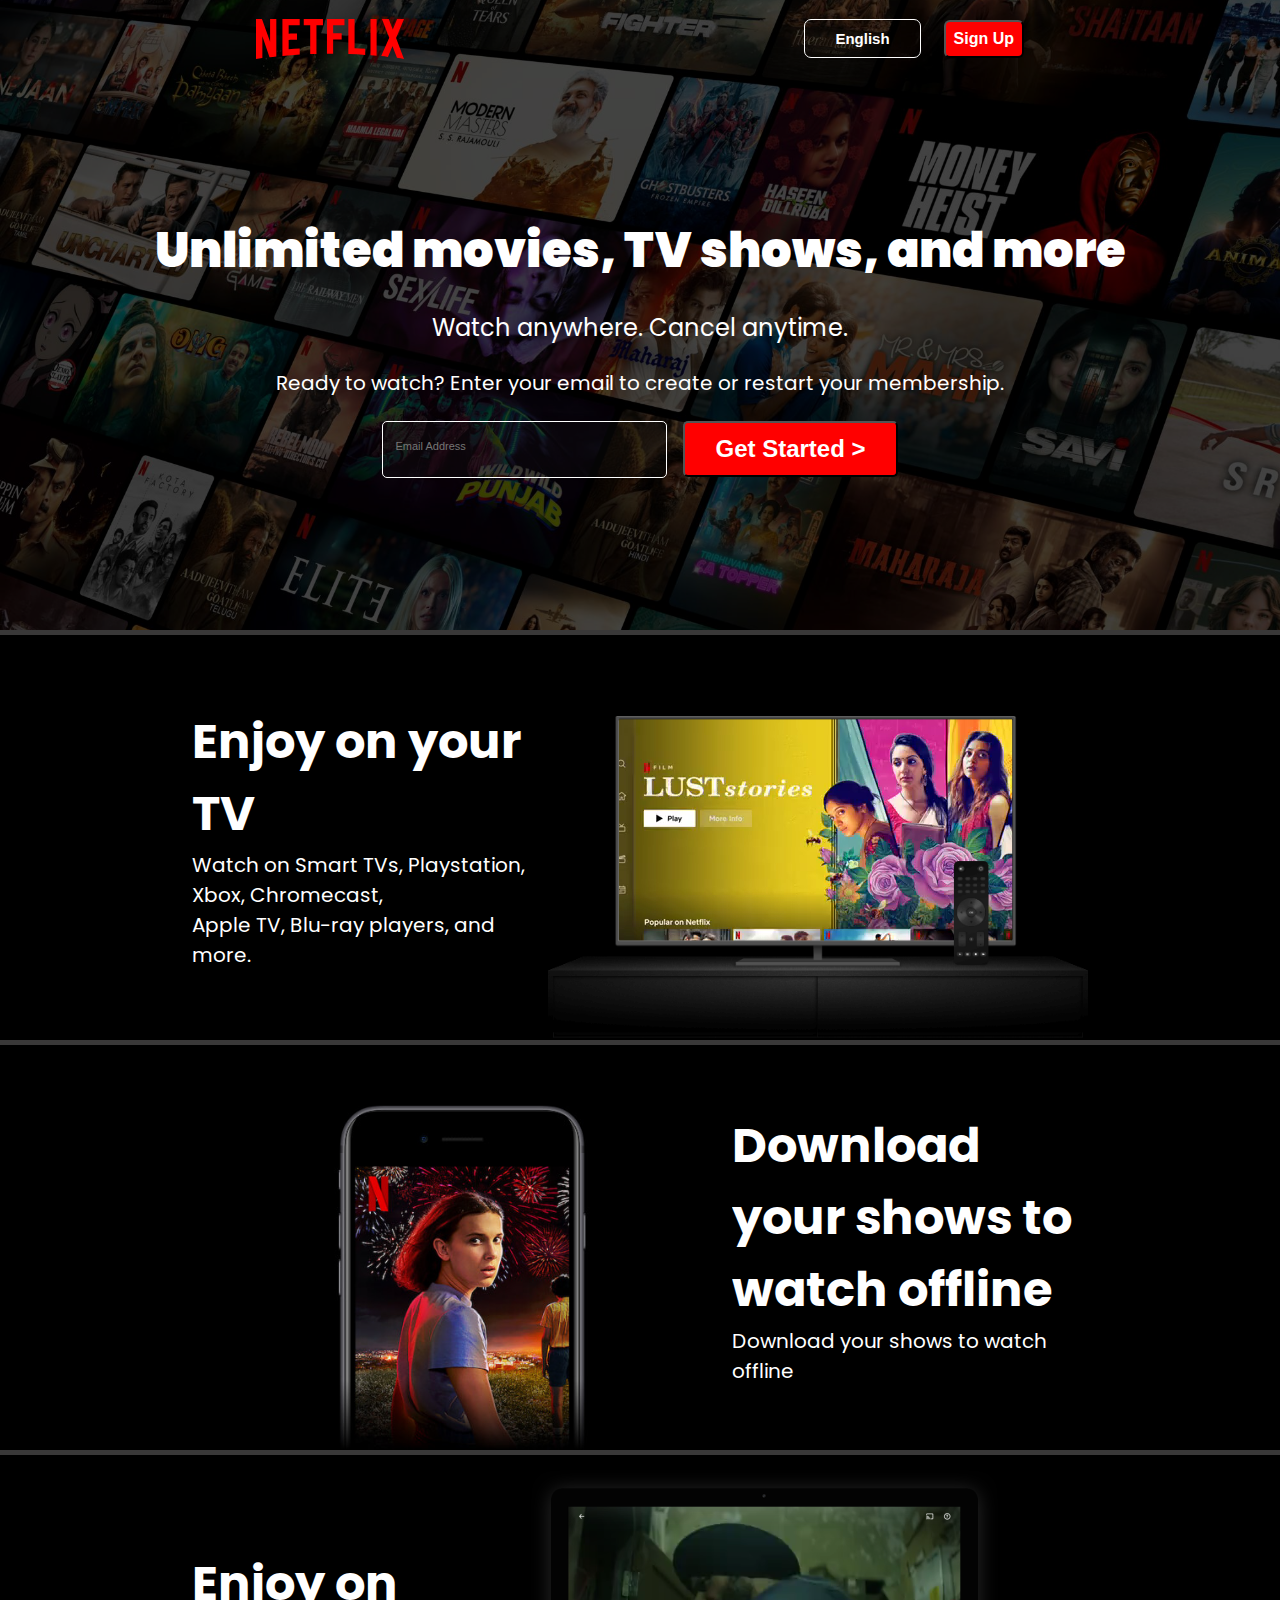
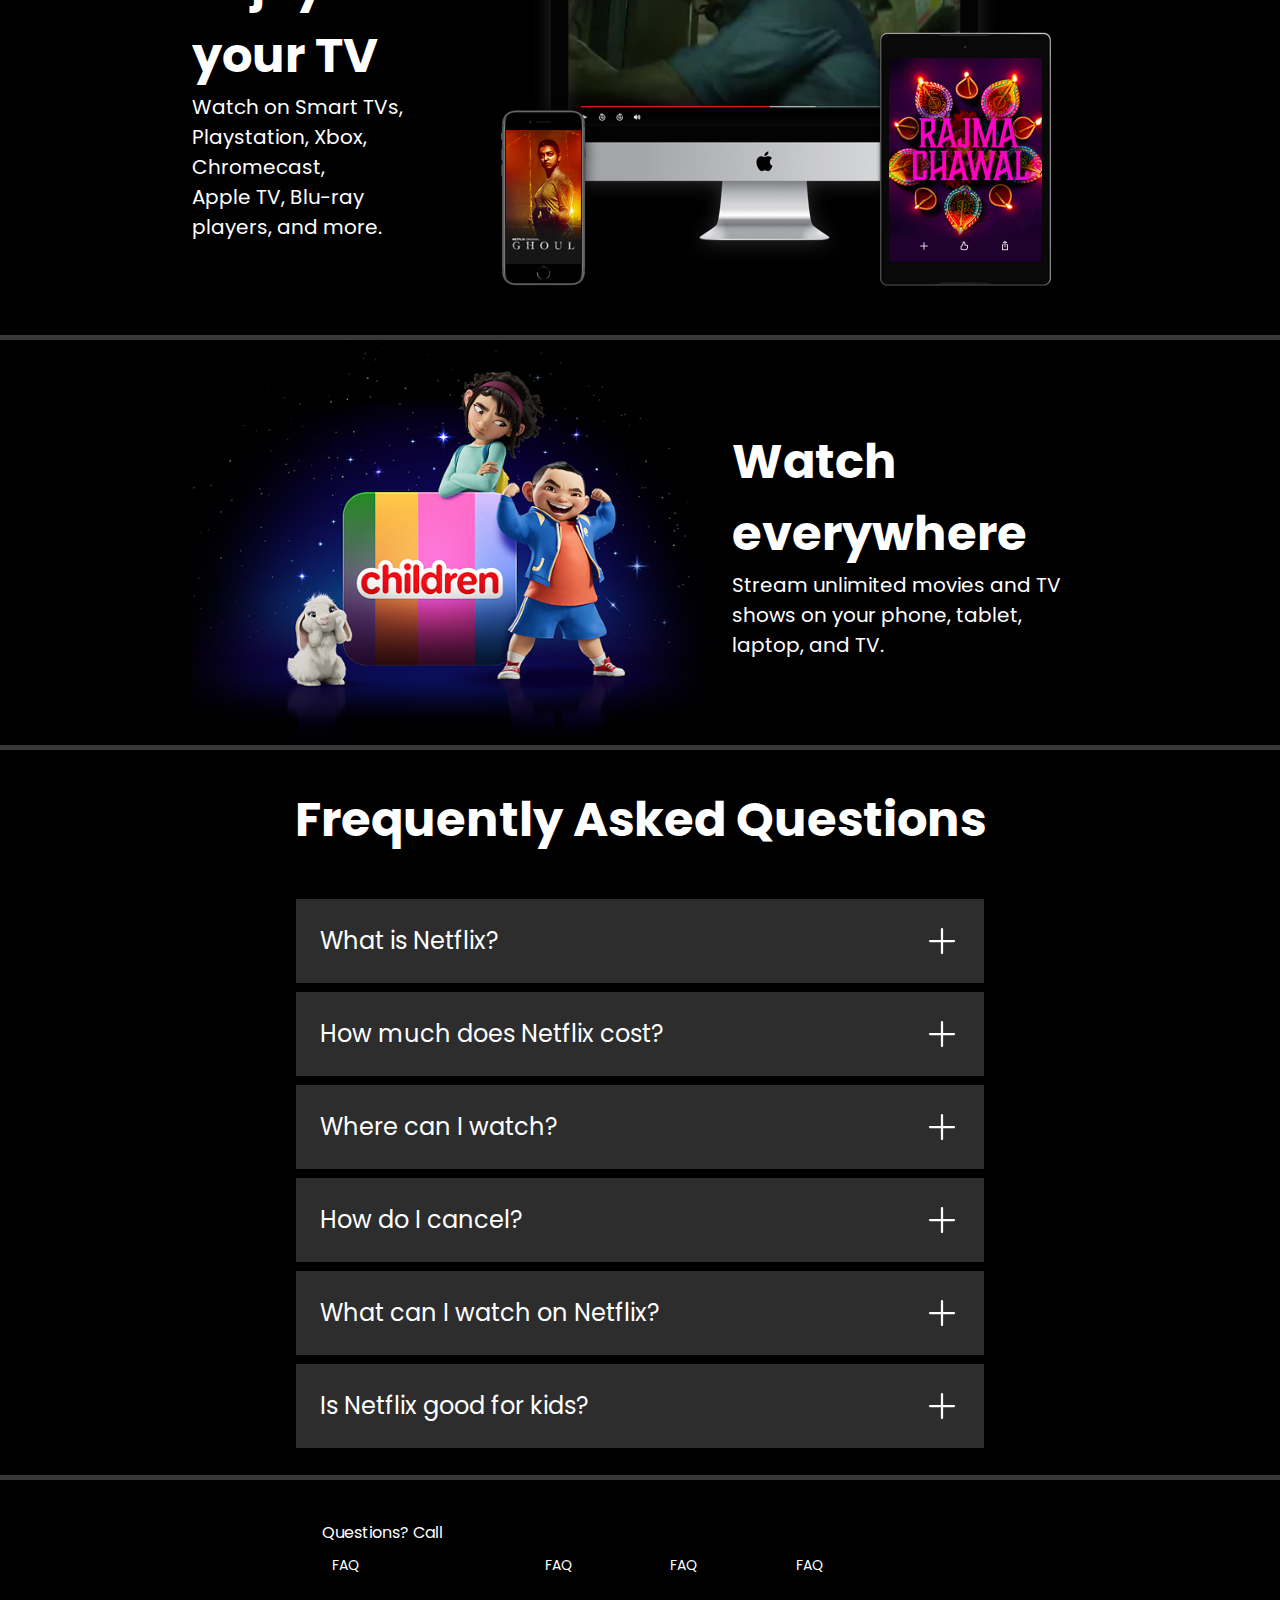
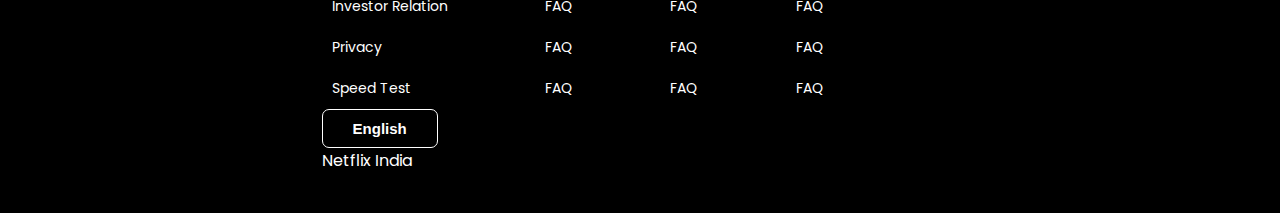
<file: HTML/Project_1.html>
<!DOCTYPE html>
<html lang="en">
  <head>
    <meta charset="UTF-8" />
    <meta name="viewport" content="width=device-width, initial-scale=1.0" />
    <title>Netflix India – Watch TV Shows Online, Watch Movies Online</title>
    <link rel="stylesheet" href="/CSS/Project_1.css" />
  </head>
  <body>
    <div class="main">
      <nav>
        <span>
            <svg viewBox="0 0 111 30" fill="red" version="1.1" xmlns="http://www.w3.org/2000/svg" xmlns:xlink="http://www.w3.org/1999/xlink" aria-hidden="true" role="img" class="default-ltr-cache-1d568uk ev1dnif2"><g><path d="M105.06233,14.2806261 L110.999156,30 C109.249227,29.7497422 107.500234,29.4366857 105.718437,29.1554972 L102.374168,20.4686475 L98.9371075,28.4375293 C97.2499766,28.1563408 95.5928391,28.061674 93.9057081,27.8432843 L99.9372012,14.0931671 L94.4680851,-5.68434189e-14 L99.5313525,-5.68434189e-14 L102.593495,7.87421502 L105.874965,-5.68434189e-14 L110.999156,-5.68434189e-14 L105.06233,14.2806261 Z M90.4686475,-5.68434189e-14 L85.8749649,-5.68434189e-14 L85.8749649,27.2499766 C87.3746368,27.3437061 88.9371075,27.4055675 90.4686475,27.5930265 L90.4686475,-5.68434189e-14 Z M81.9055207,26.93692 C77.7186241,26.6557316 73.5307901,26.4064111 69.250164,26.3117443 L69.250164,-5.68434189e-14 L73.9366389,-5.68434189e-14 L73.9366389,21.8745899 C76.6248008,21.9373887 79.3120255,22.1557784 81.9055207,22.2804387 L81.9055207,26.93692 Z M64.2496954,10.6561065 L64.2496954,15.3435186 L57.8442216,15.3435186 L57.8442216,25.9996251 L53.2186709,25.9996251 L53.2186709,-5.68434189e-14 L66.3436123,-5.68434189e-14 L66.3436123,4.68741213 L57.8442216,4.68741213 L57.8442216,10.6561065 L64.2496954,10.6561065 Z M45.3435186,4.68741213 L45.3435186,26.2498828 C43.7810479,26.2498828 42.1876465,26.2498828 40.6561065,26.3117443 L40.6561065,4.68741213 L35.8121661,4.68741213 L35.8121661,-5.68434189e-14 L50.2183897,-5.68434189e-14 L50.2183897,4.68741213 L45.3435186,4.68741213 Z M30.749836,15.5928391 C28.687787,15.5928391 26.2498828,15.5928391 24.4999531,15.6875059 L24.4999531,22.6562939 C27.2499766,22.4678976 30,22.2495079 32.7809542,22.1557784 L32.7809542,26.6557316 L19.812541,27.6876933 L19.812541,-5.68434189e-14 L32.7809542,-5.68434189e-14 L32.7809542,4.68741213 L24.4999531,4.68741213 L24.4999531,10.9991564 C26.3126816,10.9991564 29.0936358,10.9054269 30.749836,10.9054269 L30.749836,15.5928391 Z M4.78114163,12.9684132 L4.78114163,29.3429562 C3.09401069,29.5313525 1.59340144,29.7497422 0,30 L0,-5.68434189e-14 L4.4690224,-5.68434189e-14 L10.562377,17.0315868 L10.562377,-5.68434189e-14 L15.2497891,-5.68434189e-14 L15.2497891,28.061674 C13.5935889,28.3437998 11.906458,28.4375293 10.1246602,28.6868498 L4.78114163,12.9684132 Z"></path></g></svg>
        </span>
        <div class="nav-button">
          <button class="btn btn-lan">English</button>
          <button class="btn btn-red-sm">Sign Up</button>
        </div>
      </nav>
      <div class="box"></div>
      <div class="hero">
        <span>Unlimited movies, TV shows, and more</span>
        <span>Watch anywhere. Cancel anytime.</span>
        <span
          >Ready to watch? Enter your email to create or restart your
          membership.</span
        >
        <div class="hero-buttons">
          <input type="text" placeholder="Email Address" />
          <button class="btn btn-red">Get Started &gt;</button>
        </div>
      </div>

    </div>
    <div class="seperation"></div>

    <section class="first">
      <div>
        <span><h2>Enjoy on your TV</h2></span>
        <span
          >Watch on Smart TVs, Playstation, Xbox, Chromecast, <br />Apple TV,
          Blu-ray players, and more.</span
        >
      </div>
      <div class="secImg">
        <img src="/assets/Project_1_images/section1-img.png" alt="" />
        <video
          src="/assets/Project_1_videos/video1.m4v"
          autoplay
          loop
          muted
        ></video>
      </div>
    </section>
    <div class="seperation"></div>

    <section class="first second">
      <div class="secImg">
        <img src="/assets/Project_1_images/section2-img.jpg" alt="" />
      </div>

      <div>
        <span><h2>Download your shows to watch offline</h2></span>
        <span>Download your shows to watch offline</span>
      </div>
    </section>
    <div class="seperation"></div>

    <section class="first third">
      <div>
        <span><h2>Enjoy on your TV</h2></span>
        <span
          >Watch on Smart TVs, Playstation, Xbox, Chromecast, <br />Apple TV,
          Blu-ray players, and more.</span
        >
      </div>
      <div class="secImg-third">
        <img src="/assets/Project_1_images/section3.png" alt="" />
        <video
          src="/assets/Project_1_videos/video 2.m4v"
          autoplay
          loop
          muted
        ></video>
      </div>
    </section>
    <div class="seperation"></div>

    <section class="first fourth">
      <div class="secImg">
        <img src="/assets/Project_1_images/section4-img.png" alt="" />
      </div>

      <div>
        <span><h2>Watch everywhere</h2></span>
        <span
          >Stream unlimited movies and TV shows on your phone, tablet, laptop,
          and TV.</span
        >
      </div>
    </section>
    <div class="seperation"></div>

    <section class="faq">
      <h2>Frequently Asked Questions</h2>
      <div class="faqbox">
        <span>What is Netflix?</span>
        <svg
          xmlns="http://www.w3.org/2000/svg"
          viewBox="0 0 24 24"
          width="36"
          height="36"
          color="#ffffff"
          fill="none"
        >
          <path
            d="M12 4V20M20 12H4"
            stroke="currentColor"
            stroke-width="1.5"
            stroke-linecap="round"
            stroke-linejoin="round"
          />
        </svg>
      </div>

      <div class="faqbox">
        <span>How much does Netflix cost?</span>
        <svg
          xmlns="http://www.w3.org/2000/svg"
          viewBox="0 0 24 24"
          width="36"
          height="36"
          color="#ffffff"
          fill="none"
        >
          <path
            d="M12 4V20M20 12H4"
            stroke="currentColor"
            stroke-width="1.5"
            stroke-linecap="round"
            stroke-linejoin="round"
          />
        </svg>
      </div>

      <div class="faqbox">
        <span>Where can I watch?</span>
        <svg
          xmlns="http://www.w3.org/2000/svg"
          viewBox="0 0 24 24"
          width="36"
          height="36"
          color="#ffffff"
          fill="none"
        >
          <path
            d="M12 4V20M20 12H4"
            stroke="currentColor"
            stroke-width="1.5"
            stroke-linecap="round"
            stroke-linejoin="round"
          />
        </svg>
      </div>

      <div class="faqbox">
        <span>How do I cancel?</span>
        <svg
          xmlns="http://www.w3.org/2000/svg"
          viewBox="0 0 24 24"
          width="36"
          height="36"
          color="#ffffff"
          fill="none"
        >
          <path
            d="M12 4V20M20 12H4"
            stroke="currentColor"
            stroke-width="1.5"
            stroke-linecap="round"
            stroke-linejoin="round"
          />
        </svg>
      </div>

      <div class="faqbox">
        <span>What can I watch on Netflix?</span>
        <svg
          xmlns="http://www.w3.org/2000/svg"
          viewBox="0 0 24 24"
          width="36"
          height="36"
          color="#ffffff"
          fill="none"
        >
          <path
            d="M12 4V20M20 12H4"
            stroke="currentColor"
            stroke-width="1.5"
            stroke-linecap="round"
            stroke-linejoin="round"
          />
        </svg>
      </div>

      <div class="faqbox">
        <span>Is Netflix good for kids?</span>
        <svg
          xmlns="http://www.w3.org/2000/svg"
          viewBox="0 0 24 24"
          width="36"
          height="36"
          color="#ffffff"
          fill="none"
        >
          <path
            d="M12 4V20M20 12H4"
            stroke="currentColor"
            stroke-width="1.5"
            stroke-linecap="round"
            stroke-linejoin="round"
          />
        </svg>
      </div>
    </section>
    <br>
    <div class="seperation"></div>

    <footer>
      <div class="question-line">Questions? Call</div>

      <div class="footer-items">
        <div class="footer-row1">
          <ul>
            <li>FAQ</li>
            <li>Investor Relation</li>
            <li>Privacy</li>
            <li>Speed Test</li>
          </ul>
        </div>
        <div class="footer-row1">
          <ul>
            <li>FAQ</li>
            <li>FAQ</li>
            <li>FAQ</li>
            <li>FAQ</li>
          </ul>
        </div>
        <div class="footer-row1">
          <ul>
            <li>FAQ</li>
            <li>FAQ</li>
            <li>FAQ</li>
            <li>FAQ</li>
          </ul>
        </div>
        <div class="footer-row1">
          <ul>
            <li>FAQ</li>
            <li>FAQ</li>
            <li>FAQ</li>
            <li>FAQ</li>
          </ul>
        </div>
      </div>
      <div class="footer-button">
        <button class="btn btn-lan">English</button>
      </div>
      Netflix India
    </footer>
  </body>
</html>
</file>
<file: Project_1/Style.css>
.left{
    width: 25vh;
}

.right{
    width: 75vh;
}
</file>
<file: Project_1/utility.css>
.red-border{
    border: 2px solid red;
}

.flex{
    display: flex;
}

.justify-center{
    justify-content: center;
}

.item-center{
    align-items: center;
}
</file>
<file: Projects/Project_1/style.css>
* {
    box-sizing: border-box;
  }
  
  body {
    margin: 0;
    font-family: system-ui, sans-serif;
    color: black;
  }
  
  nav {
    display: flex;
    flex-wrap: wrap;
    align-items: center;
    justify-content: center;
    padding: 0.5rem;
    gap: 0.5rem;
    border-bottom: solid 1px #aaa;
    background-color: #eee;
  }
  
  nav a {
    display: inline-block;
    min-width: 9rem;
    padding: 0.5rem;
    border-radius: 0.2rem;
    border: solid 1px rgb(22, 22, 22);
    text-align: center;
    text-decoration: none;
    color: #1b1b1b;
  }
  
  nav a[aria-current="page"] {
    color: #000;
    background-color: #d4d4d4;
  }

  html{
    margin: 0;
  }

  span{
    display: block;
  }

  .box{
    margin: 100px auto 100px;
    width: 80%;
    text-align: center;
  }

  .button{
    width: 100px;
    height: 100px;
    border: 2px solid black;
    display: inline-block;
  }

  #gray{
    background-color: gray;
  }

  #white{
    background-color: white;
  }

  #blue{
    background-color: blue;
  }

  #yellow{
    background-color: yellow;
  }

  #purple{
    background-color: purple;
  }
</file>
<file: Projects/Project_3/style.css>
* {
  box-sizing: border-box;
}

body {
  margin: 0;
  font-family: system-ui, sans-serif;
  color: black;
  background-color: #212121;
  color: #fff;
}

nav {
  display: flex;
  flex-wrap: wrap;
  align-items: center;
  justify-content: center;
  padding: 0.5rem;
  gap: 0.5rem;
  border-bottom: solid 1px #aaa;
  background-color: #eee;
}

nav a {
  display: inline-block;
  min-width: 9rem;
  padding: 0.5rem;
  border-radius: 0.2rem;
  border: solid 1px rgb(22, 22, 22);
  text-align: center;
  text-decoration: none;
  color: #1b1b1b;
}

nav a[aria-current="page"] {
  color: #000;
  background-color: #d4d4d4;
}

.main {
  display: flex;
  justify-content: center;
  align-items: center;
  flex-direction: column;
  height: 100vh;
}

#clock{
    font-size: 40px;
    background-color: orange;
    padding: 20px 50px;
    margin-top: 10px;
    border-radius: 10px;
}
</file>
<file: Projects/Project_4/style.css>
* {
    box-sizing: border-box;
}

body {
    margin: 0;
    font-family: system-ui, sans-serif;
    color: rgb(255, 247, 247);
    background-color: #000;

}

nav {
    display: flex;
    flex-wrap: wrap;
    align-items: center;
    justify-content: center;
    padding: 0.5rem;
    gap: 0.5rem;
    border-bottom: solid 1px #aaa;
    background-color: #eee;
}

nav a {
    display: inline-block;
    min-width: 9rem;
    padding: 0.5rem;
    border-radius: 0.2rem;
    border: solid 1px rgb(22, 22, 22);
    text-align: center;
    text-decoration: none;
    color: #1b1b1b;
}

nav a[aria-current="page"] {
    color: #000;
    background-color: #d4d4d4;
}

.main {
    display: flex;
    justify-content: center;
    align-items: center;
    flex-direction: column;
}

.lastResult {
    color: white;
    padding: 7px;
}

.guesses {
    color: white;
    padding: 7px;
}

button {
    background-color: #141414;
    color: #fff;
    width: 250px;
    height: 50px;
    border-radius: 25px;
    font-size: 30px;
    border-style: none;
    margin-top: 30px;
    /* margin-left: 50px; */
}

#subt {
    background-color: #161616;
    color: #ffffff;
    width: 200px;
    height: 50px;
    border-radius: 10px;
    font-size: 20px;
    border-style: none;
    margin-top: 50px;
    /* margin-left: 75px; */
}

#guessField {
    color: #000;
    width: 250px;
    height: 50px;
    font-size: 30px;
    border-style: none;
    margin-top: 25px;
    /* margin-left: 50px; */
    border: 5px solid #6c6d6d;
    text-align: center;
}

#guess {
    font-size: 55px;
    color: #fff;
}

.guesses {
    background-color: #7a7a7a;
}

#wrapper {
    box-sizing: border-box;
    text-align: center;
    width: 450px;
    height: 550px;
    background-color: #474747;
    color: #fff;
    font-size: 25px;
}

h1 {
    background-color: #161616;
    color: #fff;
    text-align: center;
}

p {
    font-size: 16px;
    text-align: center;
}

.form{
    display: flex;
    justify-content: center;
    align-items: center;
    flex-direction: column;
}
</file>
<file: CSS/Day_4.css>
body{
    background-image: url(/Images/background.jpg);
    background-position: center;
}
/* -------Topic Selectors--------  */

/* 1. class selector */
#topic{
    color: darkblue;
}

.intro{
    color: red;
    font-size: 18px;
}

.selecls{
    color: rgb(209, 48, 48);
    font-size: 18px;
}

/* 2. ID selector */
#seleid{
    color: darkorange;
    font-size: 18px;
}

#selegroup{
    color: yellowgreen;
    font-size: 18px;
}

/* 3. Group Selector */
h1, p{
    text-align: center;
}


/* -------Topic CSS Box Model--------  */
.box{
    text-align: center;
    font-size: 50px;
    background-color: blue;
    color: yellow;
    margin: 10px;
    padding: 72px;
    height: 200px;
    box-sizing: border-box;
}

img{
    margin-left: 10px;
    width: 500px;
}

.container{
    display: flex;
    flex-direction: row;
}

#box2{
    margin-left: 50px;
    font-family: 'Segoe UI', Tahoma, Geneva, Verdana, sans-serif;
    color:floralwhite;
    font-size: 20px;
}
</file>
<file: CSS/Day_5.css>
div, p:first-child{
    background-color: yellow;
    color: red;
}

p{
    background-color: blue;
    color: white;
}
</file>
<file: CSS/Day_6.css>
.topic {
  color: blue;
}

.box {
  display: inline;
  border: 2px solid orange;
}

.text-shadow {
  color: white;
  text-shadow: 1px 1px 2px black, 0 0 25px blue, 0 0 5px darkblue;
}

.box-shadow{
    text-align: center;
    width: 300px;
    height: 100px;
    background-color: coral;
    box-shadow:0px 0px 20px 7px blue;
}

/* .box-shadow:hover{
    text-shadow: 2px 2px red;
    
} */

nav ol li{
    list-style: none;
    list-style-type: "🗽";
    list-style-position: inside;
}

.overBox{
    height: 100px;
    width: 250px;
    border: 2px solid black;
    /* overflow: auto; */
    overflow: hidden;
}

.container{
    height: 133px;
    width: 80vw;
    margin: 3px;
    padding: 10px;
    border: 2px solid black;
}

.parent{
    position: absolute;
    padding: 10px;
    margin: 10px;
    border: 2px solid black;
}

.box1{
    top: 0px;
    background-color:antiquewhite;                  
}

.box2{
    background-color:aqua;
}

.box3{
    background-color:beige;
}

.box4{
    position: relative;
    left: 35px;
    background-color:blue;
}
</file>
<file: CSS/Day_8.css>
@import url("https://fonts.googleapis.com/css2?family=Roboto:ital,wght@0,100;0,300;0,400;0,500;0,700;0,900;1,100;1,300;1,400;1,500;1,700;1,900&display=swap");

* {
  margin: 0;
  padding: 0;
}

nav {
  background-color: aqua;
  height: 50px;
  position: sticky;
  top: 0;
}

nav ul li {
  display: inline;
  position: relative;
  padding: 10px;
  margin: 10px;
  top: 14px;
  font-family: "Roboto", sans-serif;
}

.dashboard {
  background-color: blueviolet;
  display: flex;
  padding: 30px;
  justify-content: center;
  margin: 20px;
}

.leftSide {
  background-color: brown;
  height: 850px;
  width: 800px;
  margin: 50px;
  text-align: center;
  font-size: 50px;
}

.rightSide {
  background-color: chartreuse;
  height: 850px;
  width: 800px;
  margin: 50px;
  text-align: center;
  font-size: 50px;
}

.service{
    border: 2px solid gray;
    border-radius: 100px;
    margin: 70px;
}

div h2{
    text-align: center;
    padding: 50px;
    font-size: 40px;
}

.orange-box{
    height: 40px;
    width: 40px;
    background-color: orange;
    position: fixed;
    bottom: 50px;
    right: 12px;
    border-radius: 40px;
}

footer{
    background-color: black;
    color: white;
    height: 40px;
    font-size: 30px;
    text-align: center;
}

.container{
    border: 2px solid red;
    height: 80vh;
    display: flex;
    justify-content: center;
    align-items: center;
}

.item{
    height: 92px;
    width: 92px;
    border: 2px solid black;
    margin: 5px;
    background-color: blueviolet;
}
</file>
<file: CSS/Project_1.css>
@import url("https://fonts.googleapis.com/css2?family=Martel+Sans:wght@600&display=swap");
@import url("https://fonts.googleapis.com/css2?family=Martel+Sans:wght@600&family=Poppins:ital,wght@0,100;0,200;0,300;0,400;0,500;0,600;0,700;0,800;0,900;1,100;1,200;1,300;1,400;1,500;1,600;1,700;1,800;1,900&display=swap");

* {
  margin: 0;
  padding: 0;
}

body {
  background-color: black;
}

.main {
  background-image: url(/assets/Project_1_images/background-image.jpg);
  background-position: center center;
  background-size: max(1200px, 100vw);
  background-repeat: no-repeat;
  height: 70vh;
  position: relative;
  font-family: "Poppins", sans-serif;
  font-weight: 700;
  font-style: normal;
}

.main .box {
  height: 70vh;
  width: 100%;
  opacity: 0.65;
  position: absolute;
  top: 0;
  background-color: black;
}

nav {
  display: flex;
  max-width: 60vw;
  margin: auto;
  justify-content: space-between;
  align-items: center;
  height: 62px;
}

nav span{
  color: red;
  position: relative;
  z-index: 10;
  height: 40px;
  width: 148px;
  padding-top: 15px;
}

.nav-button{
  position: relative;
  z-index: 10;
  padding-top: 15px;
  justify-content: center;
}

div .hero {
  font-family: "Poppins", sans-serif;
  font-weight: 700;
  font-style: normal;
  height: calc(100% - 62px);
  display: flex;
  justify-content: center;
  align-items: center;
  flex-direction: column;
  color: white;
  position: relative;
  gap: 23px;
  padding: 0px 30px;
}

.hero > :first-child {
  font-weight: bolder;
  font-size: 48px;
  text-align: center;
}

.hero > :nth-child(2) {
  font-weight: 400;
  font-size: 24px;
  text-align: center;
}

.hero > :nth-child(3) {
  font-weight: 400;
  font-size: 20px;
  text-align: center;
}

.seperation {
  height: 5px;
  background-color: #393838;
}

.hero-buttons {
  display: flex;
  justify-content: center;
  align-items: center;
  gap: 16px;
}

.btn {
  padding: 3px 10px;
  font-weight: bold;
  background-color: rgba(0, 0, 0, 0);
  color: white;
  border-radius: 3px;
  font-size: 20px;
}

.btn-red {
  background-color: red;
  color: white;
  padding: 12px 30px;
  font-size: 1.5rem;
  border-radius: 5px;
}

.btn-red-sm {
    background-color: red;
    color: white;
    border-radius: 6px;
    font-size: 16px;
    padding: 8px 8px;
}

.btn-lan {
    background-color: rgba(0, 0, 0, 0);
    color: white;
    border-radius: 2px;
    border: 1px solid white;
    font-size: 15px;
    padding: 10px 30px;
    border-radius: 7px;
    margin-right: 20px;
}

.main input {
  padding: 18px 129px 25px 12px;
  color: white;
  font-size: 11px;
  border-radius: 5px;
  border: 1px solid white;
  background-color: rgba(23, 23, 23, 0.2);
}

.first {
  display: flex;
  justify-content: center;
  align-items: center;
  max-width: 70vw;
  margin: auto;
  color: white;
}

.first :nth-child(2){
    display: flex;
}

.secImg {
  position: relative;
  justify-content: center;
  align-items: center;
}

.secImg img {
  width: 540px;
  height: 405px;
  position: relative;
  z-index: 10;
}

.secImg video {
  position: absolute;
  right: 0;
}

section.first > div {
  font-family: "Poppins", sans-serif;
  display: flex;
  flex-direction: column;
}

section.first > div :first-child {
  font-family: "Poppins", sans-serif;
  font-weight: 700;
  font-style: normal;
  font-size: 48px;
}

section.first > div :nth-child(2) {
  font-size: 20px;
}

.secImg-third{
    position: relative;
    justify-content: center;
    align-items: center;
}

.secImg-third img{
    position: relative;
    z-index: 10;
    overflow: hidden;
}

.secImg-third video{
    width: 410px;
    position: absolute;
    top: 35px;
}

.faq{
    color: white;
    font-family: "Poppins", sans-serif;
}

.faq h2{
    text-align: center;
    padding: 34px;
    font-size: 48px;
}

.faqbox:hover{
    background-color: rgb(70, 68, 68);
}

.faqbox{
    transition: all 0.1s ease-out;
    font-size: 24px;
    display: flex;
    background-color: rgb(45, 45, 45);
    padding: 24px;
    max-width: 50vw;
    margin: 9px auto;
    justify-content: space-between;
}

footer{
    font-family: "Poppins", sans-serif;
    color: white;
    padding: 40px;
    max-width: 40vw;
    margin-left: 22%;
}

.footer-items{
    display: flex;
    justify-content: space-between;
    align-items: center;
}


.footer-items div ul li{
    display: flex;
    list-style: none;
    font-size: 14px;
    padding: 10px;
}
</file>
